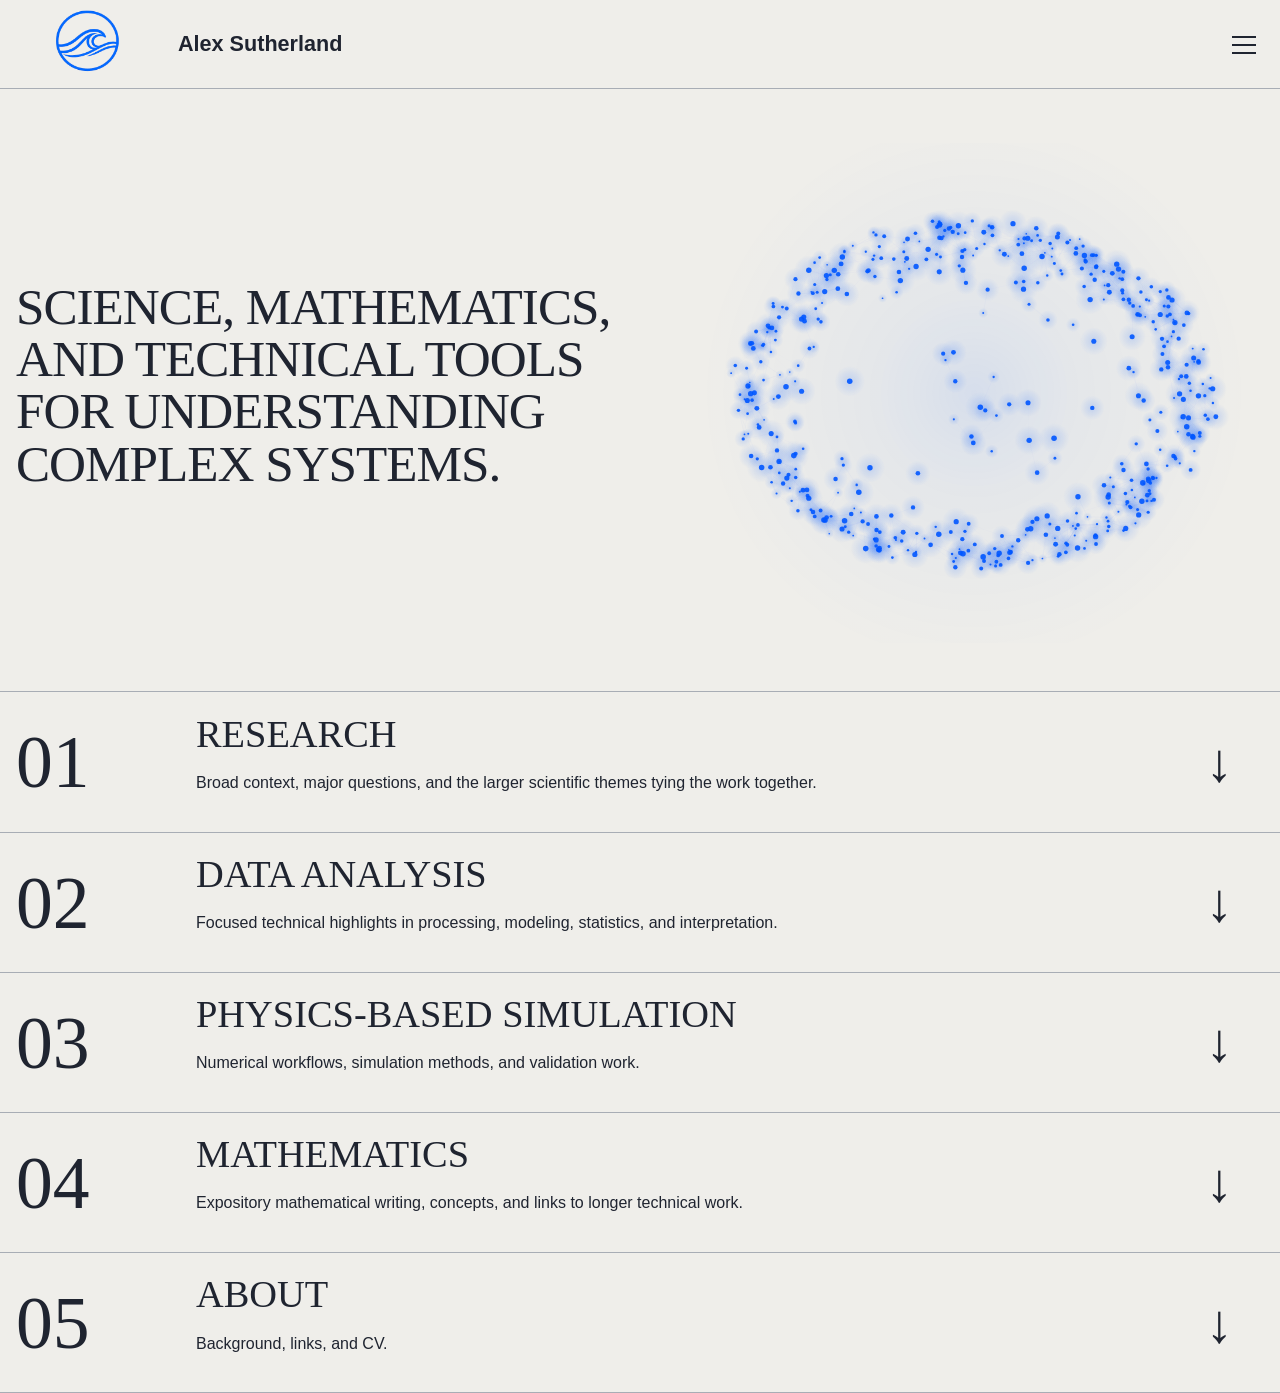
<file: docs/index.html>
<!DOCTYPE html>
<html xmlns="http://www.w3.org/1999/xhtml" lang="en" xml:lang="en"><head>

<meta charset="utf-8">
<meta name="generator" content="quarto-1.9.35">

<meta name="viewport" content="width=device-width, initial-scale=1.0, user-scalable=yes">


<title>Alex Sutherland</title>
<style>
/* Default styles provided by pandoc.
** See https://pandoc.org/MANUAL.html#variables-for-html for config info.
*/
code{white-space: pre-wrap;}
span.smallcaps{font-variant: small-caps;}
div.columns{display: flex; gap: min(4vw, 1.5em);}
div.column{flex: auto; overflow-x: auto;}
div.hanging-indent{margin-left: 1.5em; text-indent: -1.5em;}
ul.task-list{list-style: none;}
ul.task-list li input[type="checkbox"] {
  width: 0.8em;
  margin: 0 0.8em 0.2em -1em; /* quarto-specific, see https://github.com/quarto-dev/quarto-cli/issues/4556 */ 
  vertical-align: middle;
}
</style>


<link href="./assets/icons/siteLogo.png" rel="icon" type="image/png">
<script src="site_libs/clipboard/clipboard.min.js"></script>
<script src="site_libs/quarto-html/tabby.min.js"></script>
<script src="site_libs/quarto-html/popper.min.js"></script>
<script src="site_libs/quarto-html/tippy.umd.min.js"></script>
<script src="site_libs/quarto-html/anchor.min.js"></script>
<link href="site_libs/quarto-html/tippy.css" rel="stylesheet">
<link href="site_libs/quarto-html/light-border.css" rel="stylesheet">
<link href="site_libs/quarto-html/quarto-html-640605f58ae58ee79329c070719e555b.min.css" rel="stylesheet" append-hash="true" data-mode="light">
<link href="site_libs/quarto-html/quarto-syntax-highlighting-46f66b053e56abd73bb6e954d61a315b.css" rel="stylesheet" id="quarto-text-highlighting-styles">
<style>html{ scroll-behavior: smooth; }</style>


<link rel="stylesheet" href="styles.css">
</head>

<body>





<div class="topbar">
<div class="topbar-inner">
<a class="brand" href="index.html" aria-label="Home"> <img class="brand-logo" src="assets/icons/siteLogo.png" alt="Wave logo"> <span class="brand-text">Alex Sutherland</span> </a>
<div class="topbar-right">
<p><a class="menu-button" href="#section-start" aria-label="Jump to sections"> <span></span> <span></span> <span></span> </a></p>
</div>
</div>
</div>
<div class="hero-block">
<div class="hero-inner hero-inner-visual">
<div class="hero-copy hero-copy-wide">
<h1 class="hero-title">
Science, mathematics, and technical tools for understanding complex systems.
</h1>
</div>
<div class="hero-visual" aria-hidden="true">
<canvas id="hero-waves-canvas">
</canvas>
</div>
</div>
</div>
<script src="assets/js/hero-vortex.js"></script>
<div id="section-start" class="section-list">
<a class="section-link" href="research.html">
<div class="section-number">
01
</div>
<div class="section-text">
<div class="section-title">
Research
</div>
<div class="section-description">
<p>Broad context, major questions, and the larger scientific themes tying the work together.</p>
</div>
</div>
<div class="section-arrow">
↓
</div>
</a>
<div class="section-divider">

</div>
<a class="section-link" href="data-analysis.html">
<div class="section-number">
02
</div>
<div class="section-text">
<div class="section-title">
Data Analysis
</div>
<div class="section-description">
<p>Focused technical highlights in processing, modeling, statistics, and interpretation.</p>
</div>
</div>
<div class="section-arrow">
↓
</div>
</a>
<div class="section-divider">

</div>
<a class="section-link" href="physics-based-simulation.html">
<div class="section-number">
03
</div>
<div class="section-text">
<div class="section-title">
Physics-Based Simulation
</div>
<div class="section-description">
<p>Numerical workflows, simulation methods, and validation work.</p>
</div>
</div>
<div class="section-arrow">
↓
</div>
</a>
<div class="section-divider">

</div>
<a class="section-link" href="mathematics.html">
<div class="section-number">
04
</div>
<div class="section-text">
<div class="section-title">
Mathematics
</div>
<div class="section-description">
<p>Expository mathematical writing, concepts, and links to longer technical work.</p>
</div>
</div>
<div class="section-arrow">
↓
</div>
</a>
<div class="section-divider">

</div>
<a class="section-link" href="about.html">
<div class="section-number">
05
</div>
<div class="section-text">
<div class="section-title">
About
</div>
<div class="section-description">
<p>Background, links, and CV.</p>
</div>
</div>
<div class="section-arrow">
↓
</div>
</a>
<div class="section-divider">

</div>
</div>


<script id="quarto-html-after-body" type="application/javascript">
  window.document.addEventListener("DOMContentLoaded", function (event) {
    const tabsets =  window.document.querySelectorAll(".panel-tabset-tabby")
    tabsets.forEach(function(tabset) {
      const tabby = new Tabby('#' + tabset.id);
    });
    const icon = "";
    const anchorJS = new window.AnchorJS();
    anchorJS.options = {
      placement: 'right',
      icon: icon
    };
    anchorJS.add('.anchored');
    const isCodeAnnotation = (el) => {
      for (const clz of el.classList) {
        if (clz.startsWith('code-annotation-')) {                     
          return true;
        }
      }
      return false;
    }
    const onCopySuccess = function(e) {
      // button target
      const button = e.trigger;
      // don't keep focus
      button.blur();
      // flash "checked"
      button.classList.add('code-copy-button-checked');
      var currentTitle = button.getAttribute("title");
      button.setAttribute("title", "Copied!");
      let tooltip;
      if (window.bootstrap) {
        button.setAttribute("data-bs-toggle", "tooltip");
        button.setAttribute("data-bs-placement", "left");
        button.setAttribute("data-bs-title", "Copied!");
        tooltip = new bootstrap.Tooltip(button, 
          { trigger: "manual", 
            customClass: "code-copy-button-tooltip",
            offset: [0, -8]});
        tooltip.show();    
      }
      setTimeout(function() {
        if (tooltip) {
          tooltip.hide();
          button.removeAttribute("data-bs-title");
          button.removeAttribute("data-bs-toggle");
          button.removeAttribute("data-bs-placement");
        }
        button.setAttribute("title", currentTitle);
        button.classList.remove('code-copy-button-checked');
      }, 1000);
      // clear code selection
      e.clearSelection();
    }
    const getTextToCopy = function(trigger) {
      const outerScaffold = trigger.parentElement.cloneNode(true);
      const codeEl = outerScaffold.querySelector('code');
      for (const childEl of codeEl.children) {
        if (isCodeAnnotation(childEl)) {
          childEl.remove();
        }
      }
      return codeEl.innerText;
    }
    const clipboard = new window.ClipboardJS('.code-copy-button:not([data-in-quarto-modal])', {
      text: getTextToCopy
    });
    clipboard.on('success', onCopySuccess);
    if (window.document.getElementById('quarto-embedded-source-code-modal')) {
      const clipboardModal = new window.ClipboardJS('.code-copy-button[data-in-quarto-modal]', {
        text: getTextToCopy,
        container: window.document.getElementById('quarto-embedded-source-code-modal')
      });
      clipboardModal.on('success', onCopySuccess);
    }
      var localhostRegex = new RegExp(/^(?:http|https):\/\/localhost\:?[0-9]*\//);
      var mailtoRegex = new RegExp(/^mailto:/);
        var filterRegex = new RegExp("https:\/\/suthyal\.github\.io\/alex-sutherland-site\/");
      var isInternal = (href) => {
          return filterRegex.test(href) || localhostRegex.test(href) || mailtoRegex.test(href);
      }
      // Inspect non-navigation links and adorn them if external
     var links = window.document.querySelectorAll('a[href]:not(.nav-link):not(.navbar-brand):not(.toc-action):not(.sidebar-link):not(.sidebar-item-toggle):not(.pagination-link):not(.no-external):not([aria-hidden]):not(.dropdown-item):not(.quarto-navigation-tool):not(.about-link)');
      for (var i=0; i<links.length; i++) {
        const link = links[i];
        if (!isInternal(link.href)) {
          // undo the damage that might have been done by quarto-nav.js in the case of
          // links that we want to consider external
          if (link.dataset.originalHref !== undefined) {
            link.href = link.dataset.originalHref;
          }
        }
      }
    function tippyHover(el, contentFn, onTriggerFn, onUntriggerFn) {
      const config = {
        allowHTML: true,
        maxWidth: 500,
        delay: 100,
        arrow: false,
        appendTo: function(el) {
            return el.parentElement;
        },
        interactive: true,
        interactiveBorder: 10,
        theme: 'light-border',
        placement: 'bottom-start',
      };
      if (contentFn) {
        config.content = contentFn;
      }
      if (onTriggerFn) {
        config.onTrigger = onTriggerFn;
      }
      if (onUntriggerFn) {
        config.onUntrigger = onUntriggerFn;
      }
      window.tippy(el, config); 
    }
    const noterefs = window.document.querySelectorAll('a[role="doc-noteref"]');
    for (var i=0; i<noterefs.length; i++) {
      const ref = noterefs[i];
      tippyHover(ref, function() {
        // use id or data attribute instead here
        let href = ref.getAttribute('data-footnote-href') || ref.getAttribute('href');
        try { href = new URL(href).hash; } catch {}
        const id = href.replace(/^#\/?/, "");
        const note = window.document.getElementById(id);
        if (note) {
          return note.innerHTML;
        } else {
          return "";
        }
      });
    }
    const xrefs = window.document.querySelectorAll('a.quarto-xref');
    const processXRef = (id, note) => {
      // Strip column container classes
      const stripColumnClz = (el) => {
        el.classList.remove("page-full", "page-columns");
        if (el.children) {
          for (const child of el.children) {
            stripColumnClz(child);
          }
        }
      }
      stripColumnClz(note)
      if (id === null || id.startsWith('sec-')) {
        // Special case sections, only their first couple elements
        const container = document.createElement("div");
        if (note.children && note.children.length > 2) {
          container.appendChild(note.children[0].cloneNode(true));
          for (let i = 1; i < note.children.length; i++) {
            const child = note.children[i];
            if (child.tagName === "P" && child.innerText === "") {
              continue;
            } else {
              container.appendChild(child.cloneNode(true));
              break;
            }
          }
          if (window.Quarto?.typesetMath) {
            window.Quarto.typesetMath(container);
          }
          return container.innerHTML
        } else {
          if (window.Quarto?.typesetMath) {
            window.Quarto.typesetMath(note);
          }
          return note.innerHTML;
        }
      } else {
        // Remove any anchor links if they are present
        const anchorLink = note.querySelector('a.anchorjs-link');
        if (anchorLink) {
          anchorLink.remove();
        }
        if (window.Quarto?.typesetMath) {
          window.Quarto.typesetMath(note);
        }
        if (note.classList.contains("callout")) {
          return note.outerHTML;
        } else {
          return note.innerHTML;
        }
      }
    }
    for (var i=0; i<xrefs.length; i++) {
      const xref = xrefs[i];
      tippyHover(xref, undefined, function(instance) {
        instance.disable();
        let url = xref.getAttribute('href');
        let hash = undefined; 
        if (url.startsWith('#')) {
          hash = url;
        } else {
          try { hash = new URL(url).hash; } catch {}
        }
        if (hash) {
          const id = hash.replace(/^#\/?/, "");
          const note = window.document.getElementById(id);
          if (note !== null) {
            try {
              const html = processXRef(id, note.cloneNode(true));
              instance.setContent(html);
            } finally {
              instance.enable();
              instance.show();
            }
          } else {
            // See if we can fetch this
            fetch(url.split('#')[0])
            .then(res => res.text())
            .then(html => {
              const parser = new DOMParser();
              const htmlDoc = parser.parseFromString(html, "text/html");
              const note = htmlDoc.getElementById(id);
              if (note !== null) {
                const html = processXRef(id, note);
                instance.setContent(html);
              } 
            }).finally(() => {
              instance.enable();
              instance.show();
            });
          }
        } else {
          // See if we can fetch a full url (with no hash to target)
          // This is a special case and we should probably do some content thinning / targeting
          fetch(url)
          .then(res => res.text())
          .then(html => {
            const parser = new DOMParser();
            const htmlDoc = parser.parseFromString(html, "text/html");
            const note = htmlDoc.querySelector('main.content');
            if (note !== null) {
              // This should only happen for chapter cross references
              // (since there is no id in the URL)
              // remove the first header
              if (note.children.length > 0 && note.children[0].tagName === "HEADER") {
                note.children[0].remove();
              }
              const html = processXRef(null, note);
              instance.setContent(html);
            } 
          }).finally(() => {
            instance.enable();
            instance.show();
          });
        }
      }, function(instance) {
      });
    }
        let selectedAnnoteEl;
        const selectorForAnnotation = ( cell, annotation) => {
          let cellAttr = 'data-code-cell="' + cell + '"';
          let lineAttr = 'data-code-annotation="' +  annotation + '"';
          const selector = 'span[' + cellAttr + '][' + lineAttr + ']';
          return selector;
        }
        const selectCodeLines = (annoteEl) => {
          const doc = window.document;
          const targetCell = annoteEl.getAttribute("data-target-cell");
          const targetAnnotation = annoteEl.getAttribute("data-target-annotation");
          const annoteSpan = window.document.querySelector(selectorForAnnotation(targetCell, targetAnnotation));
          const lines = annoteSpan.getAttribute("data-code-lines").split(",");
          const lineIds = lines.map((line) => {
            return targetCell + "-" + line;
          })
          let top = null;
          let height = null;
          let parent = null;
          if (lineIds.length > 0) {
              //compute the position of the single el (top and bottom and make a div)
              const el = window.document.getElementById(lineIds[0]);
              top = el.offsetTop;
              height = el.offsetHeight;
              parent = el.parentElement.parentElement;
            if (lineIds.length > 1) {
              const lastEl = window.document.getElementById(lineIds[lineIds.length - 1]);
              const bottom = lastEl.offsetTop + lastEl.offsetHeight;
              height = bottom - top;
            }
            if (top !== null && height !== null && parent !== null) {
              // cook up a div (if necessary) and position it 
              let div = window.document.getElementById("code-annotation-line-highlight");
              if (div === null) {
                div = window.document.createElement("div");
                div.setAttribute("id", "code-annotation-line-highlight");
                div.style.position = 'absolute';
                parent.appendChild(div);
              }
              div.style.top = top - 2 + "px";
              div.style.height = height + 4 + "px";
              div.style.left = 0;
              let gutterDiv = window.document.getElementById("code-annotation-line-highlight-gutter");
              if (gutterDiv === null) {
                gutterDiv = window.document.createElement("div");
                gutterDiv.setAttribute("id", "code-annotation-line-highlight-gutter");
                gutterDiv.style.position = 'absolute';
                const codeCell = window.document.getElementById(targetCell);
                const gutter = codeCell.querySelector('.code-annotation-gutter');
                gutter.appendChild(gutterDiv);
              }
              gutterDiv.style.top = top - 2 + "px";
              gutterDiv.style.height = height + 4 + "px";
            }
            selectedAnnoteEl = annoteEl;
          }
        };
        const unselectCodeLines = () => {
          const elementsIds = ["code-annotation-line-highlight", "code-annotation-line-highlight-gutter"];
          elementsIds.forEach((elId) => {
            const div = window.document.getElementById(elId);
            if (div) {
              div.remove();
            }
          });
          selectedAnnoteEl = undefined;
        };
          // Handle positioning of the toggle
      window.addEventListener(
        "resize",
        throttle(() => {
          elRect = undefined;
          if (selectedAnnoteEl) {
            selectCodeLines(selectedAnnoteEl);
          }
        }, 10)
      );
      function throttle(fn, ms) {
      let throttle = false;
      let timer;
        return (...args) => {
          if(!throttle) { // first call gets through
              fn.apply(this, args);
              throttle = true;
          } else { // all the others get throttled
              if(timer) clearTimeout(timer); // cancel #2
              timer = setTimeout(() => {
                fn.apply(this, args);
                timer = throttle = false;
              }, ms);
          }
        };
      }
        // Attach click handler to the DT
        const annoteDls = window.document.querySelectorAll('dt[data-target-cell]');
        for (const annoteDlNode of annoteDls) {
          annoteDlNode.addEventListener('click', (event) => {
            const clickedEl = event.target;
            if (clickedEl !== selectedAnnoteEl) {
              unselectCodeLines();
              const activeEl = window.document.querySelector('dt[data-target-cell].code-annotation-active');
              if (activeEl) {
                activeEl.classList.remove('code-annotation-active');
              }
              selectCodeLines(clickedEl);
              clickedEl.classList.add('code-annotation-active');
            } else {
              // Unselect the line
              unselectCodeLines();
              clickedEl.classList.remove('code-annotation-active');
            }
          });
        }
    const findCites = (el) => {
      const parentEl = el.parentElement;
      if (parentEl) {
        const cites = parentEl.dataset.cites;
        if (cites) {
          return {
            el,
            cites: cites.split(' ')
          };
        } else {
          return findCites(el.parentElement)
        }
      } else {
        return undefined;
      }
    };
    var bibliorefs = window.document.querySelectorAll('a[role="doc-biblioref"]');
    for (var i=0; i<bibliorefs.length; i++) {
      const ref = bibliorefs[i];
      const citeInfo = findCites(ref);
      if (citeInfo) {
        tippyHover(citeInfo.el, function() {
          var popup = window.document.createElement('div');
          citeInfo.cites.forEach(function(cite) {
            var citeDiv = window.document.createElement('div');
            citeDiv.classList.add('hanging-indent');
            citeDiv.classList.add('csl-entry');
            var biblioDiv = window.document.getElementById('ref-' + cite);
            if (biblioDiv) {
              citeDiv.innerHTML = biblioDiv.innerHTML;
            }
            popup.appendChild(citeDiv);
          });
          return popup.innerHTML;
        });
      }
    }
  });
  </script>




<script src="site_libs/quarto-html/zenscroll-min.js"></script>
</body></html>
</file>
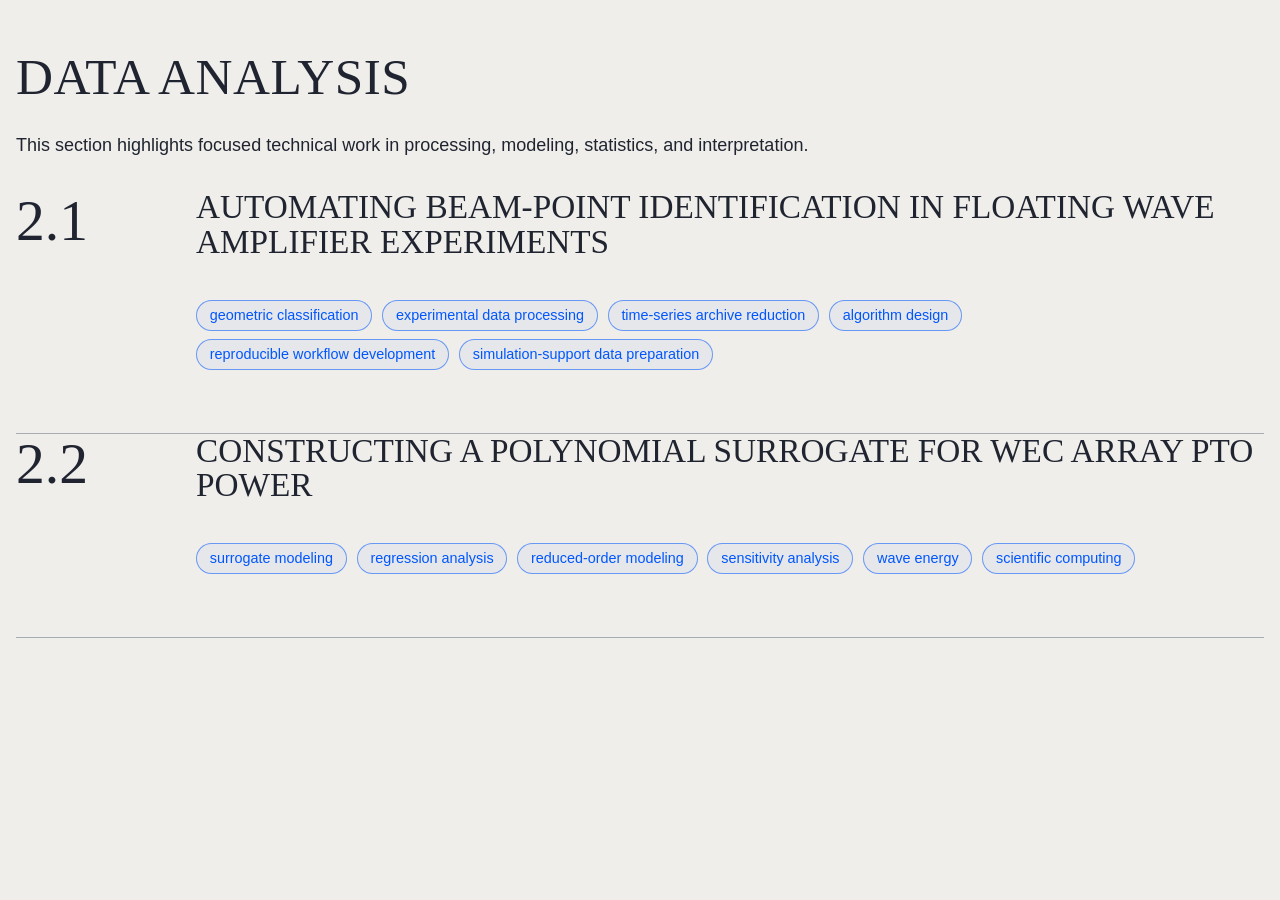
<file: docs/data-analysis.html>
<!DOCTYPE html>
<html xmlns="http://www.w3.org/1999/xhtml" lang="en" xml:lang="en"><head>

<meta charset="utf-8">
<meta name="generator" content="quarto-1.9.35">

<meta name="viewport" content="width=device-width, initial-scale=1.0, user-scalable=yes">


<title>data-analysis – Alex Sutherland</title>
<style>
/* Default styles provided by pandoc.
** See https://pandoc.org/MANUAL.html#variables-for-html for config info.
*/
code{white-space: pre-wrap;}
span.smallcaps{font-variant: small-caps;}
div.columns{display: flex; gap: min(4vw, 1.5em);}
div.column{flex: auto; overflow-x: auto;}
div.hanging-indent{margin-left: 1.5em; text-indent: -1.5em;}
ul.task-list{list-style: none;}
ul.task-list li input[type="checkbox"] {
  width: 0.8em;
  margin: 0 0.8em 0.2em -1em; /* quarto-specific, see https://github.com/quarto-dev/quarto-cli/issues/4556 */ 
  vertical-align: middle;
}
</style>


<link href="./assets/icons/siteLogo.png" rel="icon" type="image/png">
<script src="site_libs/clipboard/clipboard.min.js"></script>
<script src="site_libs/quarto-html/tabby.min.js"></script>
<script src="site_libs/quarto-html/popper.min.js"></script>
<script src="site_libs/quarto-html/tippy.umd.min.js"></script>
<script src="site_libs/quarto-html/anchor.min.js"></script>
<link href="site_libs/quarto-html/tippy.css" rel="stylesheet">
<link href="site_libs/quarto-html/light-border.css" rel="stylesheet">
<link href="site_libs/quarto-html/quarto-html-640605f58ae58ee79329c070719e555b.min.css" rel="stylesheet" append-hash="true" data-mode="light">
<link href="site_libs/quarto-html/quarto-syntax-highlighting-46f66b053e56abd73bb6e954d61a315b.css" rel="stylesheet" id="quarto-text-highlighting-styles">
<style>html{ scroll-behavior: smooth; }</style>


<link rel="stylesheet" href="styles.css">
</head>

<body>





<section id="data-analysis" class="section-page">
<h1>Data Analysis</h1>
<p>This section highlights focused technical work in processing, modeling, statistics, and interpretation.</p>
<div class="project-list">
<div class="project-item">
<a class="project-link" href="./data-analysis/beam-point-identification.html" aria-label="2.1 Automating Beam-Point Identification in Floating Wave Amplifier Experiments">
<div class="project-number">
2.1
</div>
<div class="project-text">
<div class="project-title">
Automating Beam-Point Identification in Floating Wave Amplifier Experiments
</div>
<div class="project-tags">
<p><span class="project-tag">geometric classification</span> <span class="project-tag">experimental data processing</span> <span class="project-tag">time-series archive reduction</span> <span class="project-tag">algorithm design</span> <span class="project-tag">reproducible workflow development</span> <span class="project-tag">simulation-support data preparation</span></p>
</div>
</div>
</a><p><a class="project-link" href="./data-analysis/beam-point-identification.html" aria-label="2.1 Automating Beam-Point Identification in Floating Wave Amplifier Experiments"></a></p>
</div>
<div class="project-divider">

</div>
<div class="project-item">
<a class="project-link" href="./data-analysis/constructing-a-polynomial-surrogate-for-wec-array-power.html">
<div class="project-number">
2.2
</div>
<div class="project-text">
<div class="project-title">
Constructing a Polynomial Surrogate for WEC Array PTO Power
</div>
<div class="project-tags">
<p><span class="project-tag">surrogate modeling</span> <span class="project-tag">regression analysis</span> <span class="project-tag">reduced-order modeling</span> <span class="project-tag">sensitivity analysis</span> <span class="project-tag">wave energy</span> <span class="project-tag">scientific computing</span></p>
</div>
</div>
</a><p><a class="project-link" href="./data-analysis/constructing-a-polynomial-surrogate-for-wec-array-power.html"></a></p>
</div>
<div class="project-divider">

</div>
</div>
</section>


<script id="quarto-html-after-body" type="application/javascript">
  window.document.addEventListener("DOMContentLoaded", function (event) {
    const tabsets =  window.document.querySelectorAll(".panel-tabset-tabby")
    tabsets.forEach(function(tabset) {
      const tabby = new Tabby('#' + tabset.id);
    });
    const icon = "";
    const anchorJS = new window.AnchorJS();
    anchorJS.options = {
      placement: 'right',
      icon: icon
    };
    anchorJS.add('.anchored');
    const isCodeAnnotation = (el) => {
      for (const clz of el.classList) {
        if (clz.startsWith('code-annotation-')) {                     
          return true;
        }
      }
      return false;
    }
    const onCopySuccess = function(e) {
      // button target
      const button = e.trigger;
      // don't keep focus
      button.blur();
      // flash "checked"
      button.classList.add('code-copy-button-checked');
      var currentTitle = button.getAttribute("title");
      button.setAttribute("title", "Copied!");
      let tooltip;
      if (window.bootstrap) {
        button.setAttribute("data-bs-toggle", "tooltip");
        button.setAttribute("data-bs-placement", "left");
        button.setAttribute("data-bs-title", "Copied!");
        tooltip = new bootstrap.Tooltip(button, 
          { trigger: "manual", 
            customClass: "code-copy-button-tooltip",
            offset: [0, -8]});
        tooltip.show();    
      }
      setTimeout(function() {
        if (tooltip) {
          tooltip.hide();
          button.removeAttribute("data-bs-title");
          button.removeAttribute("data-bs-toggle");
          button.removeAttribute("data-bs-placement");
        }
        button.setAttribute("title", currentTitle);
        button.classList.remove('code-copy-button-checked');
      }, 1000);
      // clear code selection
      e.clearSelection();
    }
    const getTextToCopy = function(trigger) {
      const outerScaffold = trigger.parentElement.cloneNode(true);
      const codeEl = outerScaffold.querySelector('code');
      for (const childEl of codeEl.children) {
        if (isCodeAnnotation(childEl)) {
          childEl.remove();
        }
      }
      return codeEl.innerText;
    }
    const clipboard = new window.ClipboardJS('.code-copy-button:not([data-in-quarto-modal])', {
      text: getTextToCopy
    });
    clipboard.on('success', onCopySuccess);
    if (window.document.getElementById('quarto-embedded-source-code-modal')) {
      const clipboardModal = new window.ClipboardJS('.code-copy-button[data-in-quarto-modal]', {
        text: getTextToCopy,
        container: window.document.getElementById('quarto-embedded-source-code-modal')
      });
      clipboardModal.on('success', onCopySuccess);
    }
      var localhostRegex = new RegExp(/^(?:http|https):\/\/localhost\:?[0-9]*\//);
      var mailtoRegex = new RegExp(/^mailto:/);
        var filterRegex = new RegExp("https:\/\/suthyal\.github\.io\/alex-sutherland-site\/");
      var isInternal = (href) => {
          return filterRegex.test(href) || localhostRegex.test(href) || mailtoRegex.test(href);
      }
      // Inspect non-navigation links and adorn them if external
     var links = window.document.querySelectorAll('a[href]:not(.nav-link):not(.navbar-brand):not(.toc-action):not(.sidebar-link):not(.sidebar-item-toggle):not(.pagination-link):not(.no-external):not([aria-hidden]):not(.dropdown-item):not(.quarto-navigation-tool):not(.about-link)');
      for (var i=0; i<links.length; i++) {
        const link = links[i];
        if (!isInternal(link.href)) {
          // undo the damage that might have been done by quarto-nav.js in the case of
          // links that we want to consider external
          if (link.dataset.originalHref !== undefined) {
            link.href = link.dataset.originalHref;
          }
        }
      }
    function tippyHover(el, contentFn, onTriggerFn, onUntriggerFn) {
      const config = {
        allowHTML: true,
        maxWidth: 500,
        delay: 100,
        arrow: false,
        appendTo: function(el) {
            return el.parentElement;
        },
        interactive: true,
        interactiveBorder: 10,
        theme: 'light-border',
        placement: 'bottom-start',
      };
      if (contentFn) {
        config.content = contentFn;
      }
      if (onTriggerFn) {
        config.onTrigger = onTriggerFn;
      }
      if (onUntriggerFn) {
        config.onUntrigger = onUntriggerFn;
      }
      window.tippy(el, config); 
    }
    const noterefs = window.document.querySelectorAll('a[role="doc-noteref"]');
    for (var i=0; i<noterefs.length; i++) {
      const ref = noterefs[i];
      tippyHover(ref, function() {
        // use id or data attribute instead here
        let href = ref.getAttribute('data-footnote-href') || ref.getAttribute('href');
        try { href = new URL(href).hash; } catch {}
        const id = href.replace(/^#\/?/, "");
        const note = window.document.getElementById(id);
        if (note) {
          return note.innerHTML;
        } else {
          return "";
        }
      });
    }
    const xrefs = window.document.querySelectorAll('a.quarto-xref');
    const processXRef = (id, note) => {
      // Strip column container classes
      const stripColumnClz = (el) => {
        el.classList.remove("page-full", "page-columns");
        if (el.children) {
          for (const child of el.children) {
            stripColumnClz(child);
          }
        }
      }
      stripColumnClz(note)
      if (id === null || id.startsWith('sec-')) {
        // Special case sections, only their first couple elements
        const container = document.createElement("div");
        if (note.children && note.children.length > 2) {
          container.appendChild(note.children[0].cloneNode(true));
          for (let i = 1; i < note.children.length; i++) {
            const child = note.children[i];
            if (child.tagName === "P" && child.innerText === "") {
              continue;
            } else {
              container.appendChild(child.cloneNode(true));
              break;
            }
          }
          if (window.Quarto?.typesetMath) {
            window.Quarto.typesetMath(container);
          }
          return container.innerHTML
        } else {
          if (window.Quarto?.typesetMath) {
            window.Quarto.typesetMath(note);
          }
          return note.innerHTML;
        }
      } else {
        // Remove any anchor links if they are present
        const anchorLink = note.querySelector('a.anchorjs-link');
        if (anchorLink) {
          anchorLink.remove();
        }
        if (window.Quarto?.typesetMath) {
          window.Quarto.typesetMath(note);
        }
        if (note.classList.contains("callout")) {
          return note.outerHTML;
        } else {
          return note.innerHTML;
        }
      }
    }
    for (var i=0; i<xrefs.length; i++) {
      const xref = xrefs[i];
      tippyHover(xref, undefined, function(instance) {
        instance.disable();
        let url = xref.getAttribute('href');
        let hash = undefined; 
        if (url.startsWith('#')) {
          hash = url;
        } else {
          try { hash = new URL(url).hash; } catch {}
        }
        if (hash) {
          const id = hash.replace(/^#\/?/, "");
          const note = window.document.getElementById(id);
          if (note !== null) {
            try {
              const html = processXRef(id, note.cloneNode(true));
              instance.setContent(html);
            } finally {
              instance.enable();
              instance.show();
            }
          } else {
            // See if we can fetch this
            fetch(url.split('#')[0])
            .then(res => res.text())
            .then(html => {
              const parser = new DOMParser();
              const htmlDoc = parser.parseFromString(html, "text/html");
              const note = htmlDoc.getElementById(id);
              if (note !== null) {
                const html = processXRef(id, note);
                instance.setContent(html);
              } 
            }).finally(() => {
              instance.enable();
              instance.show();
            });
          }
        } else {
          // See if we can fetch a full url (with no hash to target)
          // This is a special case and we should probably do some content thinning / targeting
          fetch(url)
          .then(res => res.text())
          .then(html => {
            const parser = new DOMParser();
            const htmlDoc = parser.parseFromString(html, "text/html");
            const note = htmlDoc.querySelector('main.content');
            if (note !== null) {
              // This should only happen for chapter cross references
              // (since there is no id in the URL)
              // remove the first header
              if (note.children.length > 0 && note.children[0].tagName === "HEADER") {
                note.children[0].remove();
              }
              const html = processXRef(null, note);
              instance.setContent(html);
            } 
          }).finally(() => {
            instance.enable();
            instance.show();
          });
        }
      }, function(instance) {
      });
    }
        let selectedAnnoteEl;
        const selectorForAnnotation = ( cell, annotation) => {
          let cellAttr = 'data-code-cell="' + cell + '"';
          let lineAttr = 'data-code-annotation="' +  annotation + '"';
          const selector = 'span[' + cellAttr + '][' + lineAttr + ']';
          return selector;
        }
        const selectCodeLines = (annoteEl) => {
          const doc = window.document;
          const targetCell = annoteEl.getAttribute("data-target-cell");
          const targetAnnotation = annoteEl.getAttribute("data-target-annotation");
          const annoteSpan = window.document.querySelector(selectorForAnnotation(targetCell, targetAnnotation));
          const lines = annoteSpan.getAttribute("data-code-lines").split(",");
          const lineIds = lines.map((line) => {
            return targetCell + "-" + line;
          })
          let top = null;
          let height = null;
          let parent = null;
          if (lineIds.length > 0) {
              //compute the position of the single el (top and bottom and make a div)
              const el = window.document.getElementById(lineIds[0]);
              top = el.offsetTop;
              height = el.offsetHeight;
              parent = el.parentElement.parentElement;
            if (lineIds.length > 1) {
              const lastEl = window.document.getElementById(lineIds[lineIds.length - 1]);
              const bottom = lastEl.offsetTop + lastEl.offsetHeight;
              height = bottom - top;
            }
            if (top !== null && height !== null && parent !== null) {
              // cook up a div (if necessary) and position it 
              let div = window.document.getElementById("code-annotation-line-highlight");
              if (div === null) {
                div = window.document.createElement("div");
                div.setAttribute("id", "code-annotation-line-highlight");
                div.style.position = 'absolute';
                parent.appendChild(div);
              }
              div.style.top = top - 2 + "px";
              div.style.height = height + 4 + "px";
              div.style.left = 0;
              let gutterDiv = window.document.getElementById("code-annotation-line-highlight-gutter");
              if (gutterDiv === null) {
                gutterDiv = window.document.createElement("div");
                gutterDiv.setAttribute("id", "code-annotation-line-highlight-gutter");
                gutterDiv.style.position = 'absolute';
                const codeCell = window.document.getElementById(targetCell);
                const gutter = codeCell.querySelector('.code-annotation-gutter');
                gutter.appendChild(gutterDiv);
              }
              gutterDiv.style.top = top - 2 + "px";
              gutterDiv.style.height = height + 4 + "px";
            }
            selectedAnnoteEl = annoteEl;
          }
        };
        const unselectCodeLines = () => {
          const elementsIds = ["code-annotation-line-highlight", "code-annotation-line-highlight-gutter"];
          elementsIds.forEach((elId) => {
            const div = window.document.getElementById(elId);
            if (div) {
              div.remove();
            }
          });
          selectedAnnoteEl = undefined;
        };
          // Handle positioning of the toggle
      window.addEventListener(
        "resize",
        throttle(() => {
          elRect = undefined;
          if (selectedAnnoteEl) {
            selectCodeLines(selectedAnnoteEl);
          }
        }, 10)
      );
      function throttle(fn, ms) {
      let throttle = false;
      let timer;
        return (...args) => {
          if(!throttle) { // first call gets through
              fn.apply(this, args);
              throttle = true;
          } else { // all the others get throttled
              if(timer) clearTimeout(timer); // cancel #2
              timer = setTimeout(() => {
                fn.apply(this, args);
                timer = throttle = false;
              }, ms);
          }
        };
      }
        // Attach click handler to the DT
        const annoteDls = window.document.querySelectorAll('dt[data-target-cell]');
        for (const annoteDlNode of annoteDls) {
          annoteDlNode.addEventListener('click', (event) => {
            const clickedEl = event.target;
            if (clickedEl !== selectedAnnoteEl) {
              unselectCodeLines();
              const activeEl = window.document.querySelector('dt[data-target-cell].code-annotation-active');
              if (activeEl) {
                activeEl.classList.remove('code-annotation-active');
              }
              selectCodeLines(clickedEl);
              clickedEl.classList.add('code-annotation-active');
            } else {
              // Unselect the line
              unselectCodeLines();
              clickedEl.classList.remove('code-annotation-active');
            }
          });
        }
    const findCites = (el) => {
      const parentEl = el.parentElement;
      if (parentEl) {
        const cites = parentEl.dataset.cites;
        if (cites) {
          return {
            el,
            cites: cites.split(' ')
          };
        } else {
          return findCites(el.parentElement)
        }
      } else {
        return undefined;
      }
    };
    var bibliorefs = window.document.querySelectorAll('a[role="doc-biblioref"]');
    for (var i=0; i<bibliorefs.length; i++) {
      const ref = bibliorefs[i];
      const citeInfo = findCites(ref);
      if (citeInfo) {
        tippyHover(citeInfo.el, function() {
          var popup = window.document.createElement('div');
          citeInfo.cites.forEach(function(cite) {
            var citeDiv = window.document.createElement('div');
            citeDiv.classList.add('hanging-indent');
            citeDiv.classList.add('csl-entry');
            var biblioDiv = window.document.getElementById('ref-' + cite);
            if (biblioDiv) {
              citeDiv.innerHTML = biblioDiv.innerHTML;
            }
            popup.appendChild(citeDiv);
          });
          return popup.innerHTML;
        });
      }
    }
  });
  </script>




<script src="site_libs/quarto-html/zenscroll-min.js"></script>
</body></html>
</file>
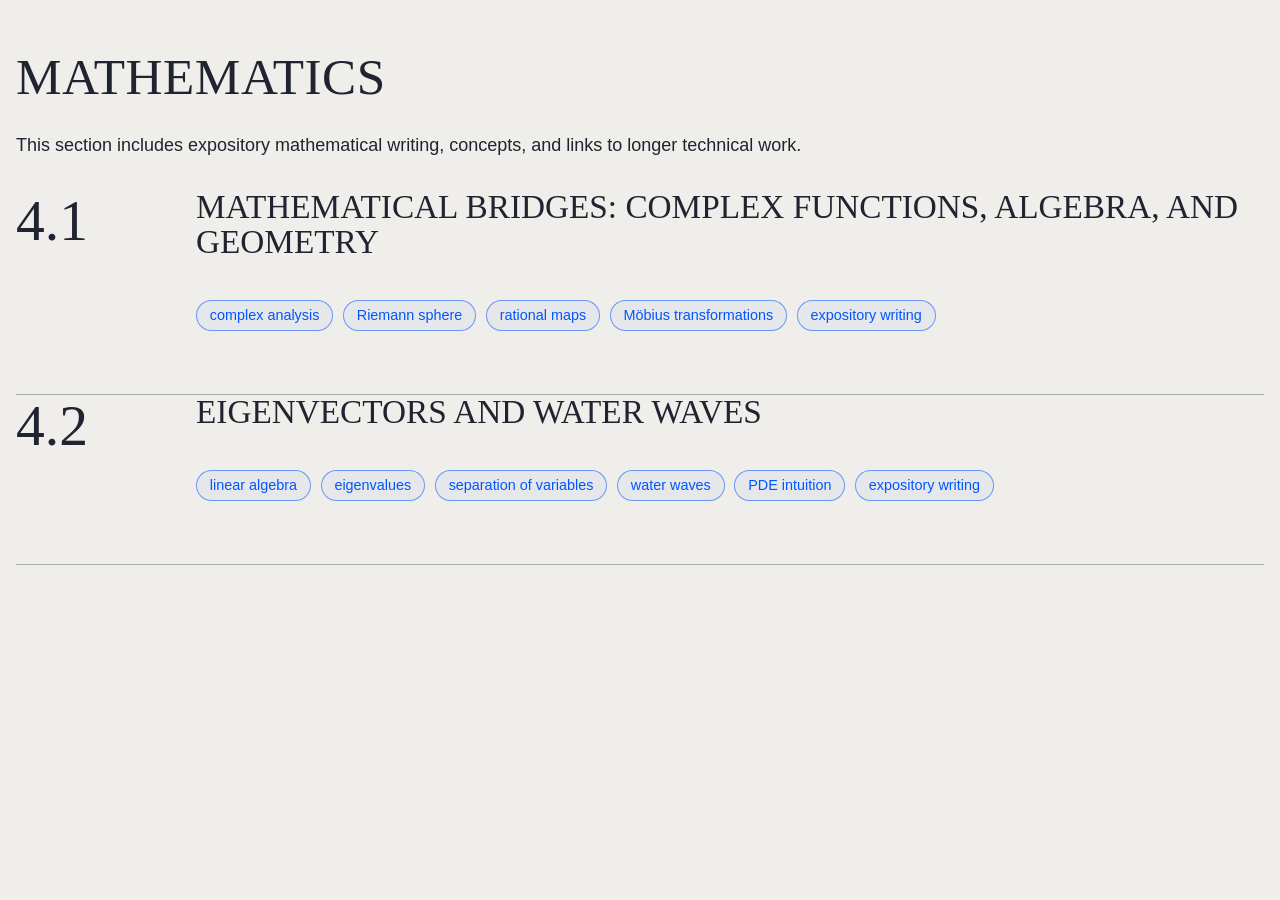
<file: docs/mathematics.html>
<!DOCTYPE html>
<html xmlns="http://www.w3.org/1999/xhtml" lang="en" xml:lang="en"><head>

<meta charset="utf-8">
<meta name="generator" content="quarto-1.9.35">

<meta name="viewport" content="width=device-width, initial-scale=1.0, user-scalable=yes">


<title>mathematics – Alex Sutherland</title>
<style>
/* Default styles provided by pandoc.
** See https://pandoc.org/MANUAL.html#variables-for-html for config info.
*/
code{white-space: pre-wrap;}
span.smallcaps{font-variant: small-caps;}
div.columns{display: flex; gap: min(4vw, 1.5em);}
div.column{flex: auto; overflow-x: auto;}
div.hanging-indent{margin-left: 1.5em; text-indent: -1.5em;}
ul.task-list{list-style: none;}
ul.task-list li input[type="checkbox"] {
  width: 0.8em;
  margin: 0 0.8em 0.2em -1em; /* quarto-specific, see https://github.com/quarto-dev/quarto-cli/issues/4556 */ 
  vertical-align: middle;
}
</style>


<link href="./assets/icons/siteLogo.png" rel="icon" type="image/png">
<script src="site_libs/clipboard/clipboard.min.js"></script>
<script src="site_libs/quarto-html/tabby.min.js"></script>
<script src="site_libs/quarto-html/popper.min.js"></script>
<script src="site_libs/quarto-html/tippy.umd.min.js"></script>
<script src="site_libs/quarto-html/anchor.min.js"></script>
<link href="site_libs/quarto-html/tippy.css" rel="stylesheet">
<link href="site_libs/quarto-html/light-border.css" rel="stylesheet">
<link href="site_libs/quarto-html/quarto-html-640605f58ae58ee79329c070719e555b.min.css" rel="stylesheet" append-hash="true" data-mode="light">
<link href="site_libs/quarto-html/quarto-syntax-highlighting-46f66b053e56abd73bb6e954d61a315b.css" rel="stylesheet" id="quarto-text-highlighting-styles">
<style>html{ scroll-behavior: smooth; }</style>


<link rel="stylesheet" href="styles.css">
</head>

<body>





<section id="mathematics" class="section-page">
<h1>Mathematics</h1>
<p>This section includes expository mathematical writing, concepts, and links to longer technical work.</p>
<div class="project-list">
<div class="project-item">
<a class="project-link" href="./mathematics/mathematical-bridges.html" aria-label="4.1 Mathematical Bridges: Complex Functions, Algebra, and Geometry">
<div class="project-number">
4.1
</div>
<div class="project-text">
<div class="project-title">
Mathematical Bridges: Complex Functions, Algebra, and Geometry
</div>
<div class="project-tags">
<p><span class="project-tag">complex analysis</span> <span class="project-tag">Riemann sphere</span> <span class="project-tag">rational maps</span> <span class="project-tag">Möbius transformations</span> <span class="project-tag">expository writing</span></p>
</div>
</div>
</a><p><a class="project-link" href="./mathematics/mathematical-bridges.html" aria-label="4.1 Mathematical Bridges: Complex Functions, Algebra, and Geometry"></a></p>
</div>
<div class="project-divider">

</div>
<div class="project-item">
<a class="project-link" href="./mathematics/eigenvectors-and-water-waves.html">
<div class="project-number">
4.2
</div>
<div class="project-text">
<div class="project-title">
Eigenvectors and Water Waves
</div>
<div class="project-tags">
<p><span class="project-tag">linear algebra</span> <span class="project-tag">eigenvalues</span> <span class="project-tag">separation of variables</span> <span class="project-tag">water waves</span> <span class="project-tag">PDE intuition</span> <span class="project-tag">expository writing</span></p>
</div>
</div>
</a><p><a class="project-link" href="./mathematics/eigenvectors-and-water-waves.html"></a></p>
</div>
<div class="project-divider">

</div>
</div>
</section>


<script id="quarto-html-after-body" type="application/javascript">
  window.document.addEventListener("DOMContentLoaded", function (event) {
    const tabsets =  window.document.querySelectorAll(".panel-tabset-tabby")
    tabsets.forEach(function(tabset) {
      const tabby = new Tabby('#' + tabset.id);
    });
    const icon = "";
    const anchorJS = new window.AnchorJS();
    anchorJS.options = {
      placement: 'right',
      icon: icon
    };
    anchorJS.add('.anchored');
    const isCodeAnnotation = (el) => {
      for (const clz of el.classList) {
        if (clz.startsWith('code-annotation-')) {                     
          return true;
        }
      }
      return false;
    }
    const onCopySuccess = function(e) {
      // button target
      const button = e.trigger;
      // don't keep focus
      button.blur();
      // flash "checked"
      button.classList.add('code-copy-button-checked');
      var currentTitle = button.getAttribute("title");
      button.setAttribute("title", "Copied!");
      let tooltip;
      if (window.bootstrap) {
        button.setAttribute("data-bs-toggle", "tooltip");
        button.setAttribute("data-bs-placement", "left");
        button.setAttribute("data-bs-title", "Copied!");
        tooltip = new bootstrap.Tooltip(button, 
          { trigger: "manual", 
            customClass: "code-copy-button-tooltip",
            offset: [0, -8]});
        tooltip.show();    
      }
      setTimeout(function() {
        if (tooltip) {
          tooltip.hide();
          button.removeAttribute("data-bs-title");
          button.removeAttribute("data-bs-toggle");
          button.removeAttribute("data-bs-placement");
        }
        button.setAttribute("title", currentTitle);
        button.classList.remove('code-copy-button-checked');
      }, 1000);
      // clear code selection
      e.clearSelection();
    }
    const getTextToCopy = function(trigger) {
      const outerScaffold = trigger.parentElement.cloneNode(true);
      const codeEl = outerScaffold.querySelector('code');
      for (const childEl of codeEl.children) {
        if (isCodeAnnotation(childEl)) {
          childEl.remove();
        }
      }
      return codeEl.innerText;
    }
    const clipboard = new window.ClipboardJS('.code-copy-button:not([data-in-quarto-modal])', {
      text: getTextToCopy
    });
    clipboard.on('success', onCopySuccess);
    if (window.document.getElementById('quarto-embedded-source-code-modal')) {
      const clipboardModal = new window.ClipboardJS('.code-copy-button[data-in-quarto-modal]', {
        text: getTextToCopy,
        container: window.document.getElementById('quarto-embedded-source-code-modal')
      });
      clipboardModal.on('success', onCopySuccess);
    }
      var localhostRegex = new RegExp(/^(?:http|https):\/\/localhost\:?[0-9]*\//);
      var mailtoRegex = new RegExp(/^mailto:/);
        var filterRegex = new RegExp("https:\/\/suthyal\.github\.io\/alex-sutherland-site\/");
      var isInternal = (href) => {
          return filterRegex.test(href) || localhostRegex.test(href) || mailtoRegex.test(href);
      }
      // Inspect non-navigation links and adorn them if external
     var links = window.document.querySelectorAll('a[href]:not(.nav-link):not(.navbar-brand):not(.toc-action):not(.sidebar-link):not(.sidebar-item-toggle):not(.pagination-link):not(.no-external):not([aria-hidden]):not(.dropdown-item):not(.quarto-navigation-tool):not(.about-link)');
      for (var i=0; i<links.length; i++) {
        const link = links[i];
        if (!isInternal(link.href)) {
          // undo the damage that might have been done by quarto-nav.js in the case of
          // links that we want to consider external
          if (link.dataset.originalHref !== undefined) {
            link.href = link.dataset.originalHref;
          }
        }
      }
    function tippyHover(el, contentFn, onTriggerFn, onUntriggerFn) {
      const config = {
        allowHTML: true,
        maxWidth: 500,
        delay: 100,
        arrow: false,
        appendTo: function(el) {
            return el.parentElement;
        },
        interactive: true,
        interactiveBorder: 10,
        theme: 'light-border',
        placement: 'bottom-start',
      };
      if (contentFn) {
        config.content = contentFn;
      }
      if (onTriggerFn) {
        config.onTrigger = onTriggerFn;
      }
      if (onUntriggerFn) {
        config.onUntrigger = onUntriggerFn;
      }
      window.tippy(el, config); 
    }
    const noterefs = window.document.querySelectorAll('a[role="doc-noteref"]');
    for (var i=0; i<noterefs.length; i++) {
      const ref = noterefs[i];
      tippyHover(ref, function() {
        // use id or data attribute instead here
        let href = ref.getAttribute('data-footnote-href') || ref.getAttribute('href');
        try { href = new URL(href).hash; } catch {}
        const id = href.replace(/^#\/?/, "");
        const note = window.document.getElementById(id);
        if (note) {
          return note.innerHTML;
        } else {
          return "";
        }
      });
    }
    const xrefs = window.document.querySelectorAll('a.quarto-xref');
    const processXRef = (id, note) => {
      // Strip column container classes
      const stripColumnClz = (el) => {
        el.classList.remove("page-full", "page-columns");
        if (el.children) {
          for (const child of el.children) {
            stripColumnClz(child);
          }
        }
      }
      stripColumnClz(note)
      if (id === null || id.startsWith('sec-')) {
        // Special case sections, only their first couple elements
        const container = document.createElement("div");
        if (note.children && note.children.length > 2) {
          container.appendChild(note.children[0].cloneNode(true));
          for (let i = 1; i < note.children.length; i++) {
            const child = note.children[i];
            if (child.tagName === "P" && child.innerText === "") {
              continue;
            } else {
              container.appendChild(child.cloneNode(true));
              break;
            }
          }
          if (window.Quarto?.typesetMath) {
            window.Quarto.typesetMath(container);
          }
          return container.innerHTML
        } else {
          if (window.Quarto?.typesetMath) {
            window.Quarto.typesetMath(note);
          }
          return note.innerHTML;
        }
      } else {
        // Remove any anchor links if they are present
        const anchorLink = note.querySelector('a.anchorjs-link');
        if (anchorLink) {
          anchorLink.remove();
        }
        if (window.Quarto?.typesetMath) {
          window.Quarto.typesetMath(note);
        }
        if (note.classList.contains("callout")) {
          return note.outerHTML;
        } else {
          return note.innerHTML;
        }
      }
    }
    for (var i=0; i<xrefs.length; i++) {
      const xref = xrefs[i];
      tippyHover(xref, undefined, function(instance) {
        instance.disable();
        let url = xref.getAttribute('href');
        let hash = undefined; 
        if (url.startsWith('#')) {
          hash = url;
        } else {
          try { hash = new URL(url).hash; } catch {}
        }
        if (hash) {
          const id = hash.replace(/^#\/?/, "");
          const note = window.document.getElementById(id);
          if (note !== null) {
            try {
              const html = processXRef(id, note.cloneNode(true));
              instance.setContent(html);
            } finally {
              instance.enable();
              instance.show();
            }
          } else {
            // See if we can fetch this
            fetch(url.split('#')[0])
            .then(res => res.text())
            .then(html => {
              const parser = new DOMParser();
              const htmlDoc = parser.parseFromString(html, "text/html");
              const note = htmlDoc.getElementById(id);
              if (note !== null) {
                const html = processXRef(id, note);
                instance.setContent(html);
              } 
            }).finally(() => {
              instance.enable();
              instance.show();
            });
          }
        } else {
          // See if we can fetch a full url (with no hash to target)
          // This is a special case and we should probably do some content thinning / targeting
          fetch(url)
          .then(res => res.text())
          .then(html => {
            const parser = new DOMParser();
            const htmlDoc = parser.parseFromString(html, "text/html");
            const note = htmlDoc.querySelector('main.content');
            if (note !== null) {
              // This should only happen for chapter cross references
              // (since there is no id in the URL)
              // remove the first header
              if (note.children.length > 0 && note.children[0].tagName === "HEADER") {
                note.children[0].remove();
              }
              const html = processXRef(null, note);
              instance.setContent(html);
            } 
          }).finally(() => {
            instance.enable();
            instance.show();
          });
        }
      }, function(instance) {
      });
    }
        let selectedAnnoteEl;
        const selectorForAnnotation = ( cell, annotation) => {
          let cellAttr = 'data-code-cell="' + cell + '"';
          let lineAttr = 'data-code-annotation="' +  annotation + '"';
          const selector = 'span[' + cellAttr + '][' + lineAttr + ']';
          return selector;
        }
        const selectCodeLines = (annoteEl) => {
          const doc = window.document;
          const targetCell = annoteEl.getAttribute("data-target-cell");
          const targetAnnotation = annoteEl.getAttribute("data-target-annotation");
          const annoteSpan = window.document.querySelector(selectorForAnnotation(targetCell, targetAnnotation));
          const lines = annoteSpan.getAttribute("data-code-lines").split(",");
          const lineIds = lines.map((line) => {
            return targetCell + "-" + line;
          })
          let top = null;
          let height = null;
          let parent = null;
          if (lineIds.length > 0) {
              //compute the position of the single el (top and bottom and make a div)
              const el = window.document.getElementById(lineIds[0]);
              top = el.offsetTop;
              height = el.offsetHeight;
              parent = el.parentElement.parentElement;
            if (lineIds.length > 1) {
              const lastEl = window.document.getElementById(lineIds[lineIds.length - 1]);
              const bottom = lastEl.offsetTop + lastEl.offsetHeight;
              height = bottom - top;
            }
            if (top !== null && height !== null && parent !== null) {
              // cook up a div (if necessary) and position it 
              let div = window.document.getElementById("code-annotation-line-highlight");
              if (div === null) {
                div = window.document.createElement("div");
                div.setAttribute("id", "code-annotation-line-highlight");
                div.style.position = 'absolute';
                parent.appendChild(div);
              }
              div.style.top = top - 2 + "px";
              div.style.height = height + 4 + "px";
              div.style.left = 0;
              let gutterDiv = window.document.getElementById("code-annotation-line-highlight-gutter");
              if (gutterDiv === null) {
                gutterDiv = window.document.createElement("div");
                gutterDiv.setAttribute("id", "code-annotation-line-highlight-gutter");
                gutterDiv.style.position = 'absolute';
                const codeCell = window.document.getElementById(targetCell);
                const gutter = codeCell.querySelector('.code-annotation-gutter');
                gutter.appendChild(gutterDiv);
              }
              gutterDiv.style.top = top - 2 + "px";
              gutterDiv.style.height = height + 4 + "px";
            }
            selectedAnnoteEl = annoteEl;
          }
        };
        const unselectCodeLines = () => {
          const elementsIds = ["code-annotation-line-highlight", "code-annotation-line-highlight-gutter"];
          elementsIds.forEach((elId) => {
            const div = window.document.getElementById(elId);
            if (div) {
              div.remove();
            }
          });
          selectedAnnoteEl = undefined;
        };
          // Handle positioning of the toggle
      window.addEventListener(
        "resize",
        throttle(() => {
          elRect = undefined;
          if (selectedAnnoteEl) {
            selectCodeLines(selectedAnnoteEl);
          }
        }, 10)
      );
      function throttle(fn, ms) {
      let throttle = false;
      let timer;
        return (...args) => {
          if(!throttle) { // first call gets through
              fn.apply(this, args);
              throttle = true;
          } else { // all the others get throttled
              if(timer) clearTimeout(timer); // cancel #2
              timer = setTimeout(() => {
                fn.apply(this, args);
                timer = throttle = false;
              }, ms);
          }
        };
      }
        // Attach click handler to the DT
        const annoteDls = window.document.querySelectorAll('dt[data-target-cell]');
        for (const annoteDlNode of annoteDls) {
          annoteDlNode.addEventListener('click', (event) => {
            const clickedEl = event.target;
            if (clickedEl !== selectedAnnoteEl) {
              unselectCodeLines();
              const activeEl = window.document.querySelector('dt[data-target-cell].code-annotation-active');
              if (activeEl) {
                activeEl.classList.remove('code-annotation-active');
              }
              selectCodeLines(clickedEl);
              clickedEl.classList.add('code-annotation-active');
            } else {
              // Unselect the line
              unselectCodeLines();
              clickedEl.classList.remove('code-annotation-active');
            }
          });
        }
    const findCites = (el) => {
      const parentEl = el.parentElement;
      if (parentEl) {
        const cites = parentEl.dataset.cites;
        if (cites) {
          return {
            el,
            cites: cites.split(' ')
          };
        } else {
          return findCites(el.parentElement)
        }
      } else {
        return undefined;
      }
    };
    var bibliorefs = window.document.querySelectorAll('a[role="doc-biblioref"]');
    for (var i=0; i<bibliorefs.length; i++) {
      const ref = bibliorefs[i];
      const citeInfo = findCites(ref);
      if (citeInfo) {
        tippyHover(citeInfo.el, function() {
          var popup = window.document.createElement('div');
          citeInfo.cites.forEach(function(cite) {
            var citeDiv = window.document.createElement('div');
            citeDiv.classList.add('hanging-indent');
            citeDiv.classList.add('csl-entry');
            var biblioDiv = window.document.getElementById('ref-' + cite);
            if (biblioDiv) {
              citeDiv.innerHTML = biblioDiv.innerHTML;
            }
            popup.appendChild(citeDiv);
          });
          return popup.innerHTML;
        });
      }
    }
  });
  </script>




<script src="site_libs/quarto-html/zenscroll-min.js"></script>
</body></html>
</file>
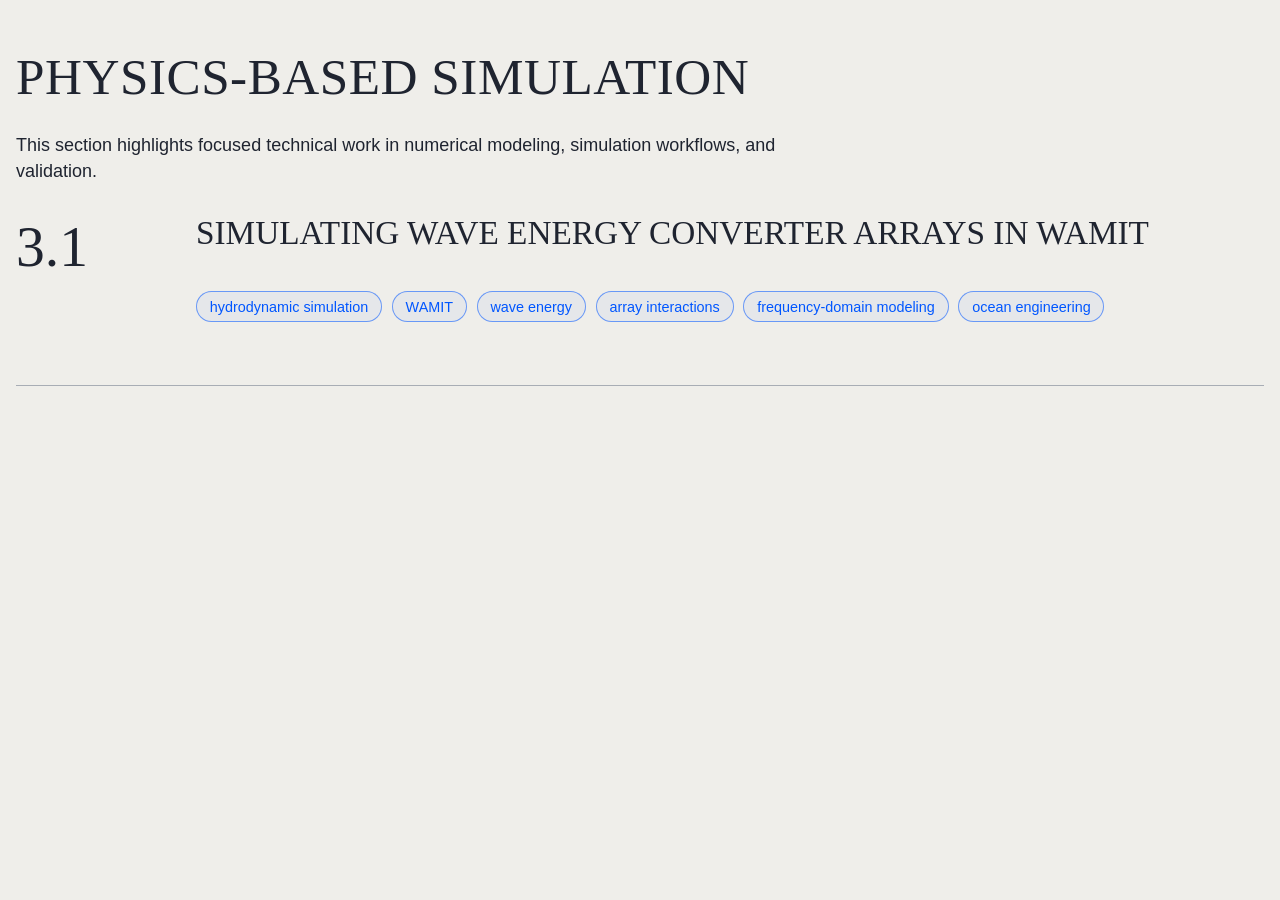
<file: docs/physics-based-simulation.html>
<!DOCTYPE html>
<html xmlns="http://www.w3.org/1999/xhtml" lang="en" xml:lang="en"><head>

<meta charset="utf-8">
<meta name="generator" content="quarto-1.9.35">

<meta name="viewport" content="width=device-width, initial-scale=1.0, user-scalable=yes">


<title>physics-based-simulation – Alex Sutherland</title>
<style>
/* Default styles provided by pandoc.
** See https://pandoc.org/MANUAL.html#variables-for-html for config info.
*/
code{white-space: pre-wrap;}
span.smallcaps{font-variant: small-caps;}
div.columns{display: flex; gap: min(4vw, 1.5em);}
div.column{flex: auto; overflow-x: auto;}
div.hanging-indent{margin-left: 1.5em; text-indent: -1.5em;}
ul.task-list{list-style: none;}
ul.task-list li input[type="checkbox"] {
  width: 0.8em;
  margin: 0 0.8em 0.2em -1em; /* quarto-specific, see https://github.com/quarto-dev/quarto-cli/issues/4556 */ 
  vertical-align: middle;
}
</style>


<link href="./assets/icons/siteLogo.png" rel="icon" type="image/png">
<script src="site_libs/clipboard/clipboard.min.js"></script>
<script src="site_libs/quarto-html/tabby.min.js"></script>
<script src="site_libs/quarto-html/popper.min.js"></script>
<script src="site_libs/quarto-html/tippy.umd.min.js"></script>
<script src="site_libs/quarto-html/anchor.min.js"></script>
<link href="site_libs/quarto-html/tippy.css" rel="stylesheet">
<link href="site_libs/quarto-html/light-border.css" rel="stylesheet">
<link href="site_libs/quarto-html/quarto-html-640605f58ae58ee79329c070719e555b.min.css" rel="stylesheet" append-hash="true" data-mode="light">
<link href="site_libs/quarto-html/quarto-syntax-highlighting-46f66b053e56abd73bb6e954d61a315b.css" rel="stylesheet" id="quarto-text-highlighting-styles">
<style>html{ scroll-behavior: smooth; }</style>


<link rel="stylesheet" href="styles.css">
</head>

<body>





<section id="physics-based-simulation" class="section-page">
<h1>Physics-Based Simulation</h1>
<p>This section highlights focused technical work in numerical modeling, simulation workflows, and validation.</p>
<div class="project-list">
<!-- future 3.1, 3.2, 3.3 rows -->
<div class="project-item">
<a class="project-link" href="./physics-based-simulation/simulating-wec-arrays-in-wamit.html">
<div class="project-number">
3.1
</div>
<div class="project-text">
<div class="project-title">
Simulating Wave Energy Converter Arrays in WAMIT
</div>
<div class="project-tags">
<p><span class="project-tag">hydrodynamic simulation</span> <span class="project-tag">WAMIT</span> <span class="project-tag">wave energy</span> <span class="project-tag">array interactions</span> <span class="project-tag">frequency-domain modeling</span> <span class="project-tag">ocean engineering</span></p>
</div>
</div>
</a><p><a class="project-link" href="./physics-based-simulation/simulating-wec-arrays-in-wamit.html"></a></p>
</div>
<div class="project-divider">

</div>
</div>
</section>


<script id="quarto-html-after-body" type="application/javascript">
  window.document.addEventListener("DOMContentLoaded", function (event) {
    const tabsets =  window.document.querySelectorAll(".panel-tabset-tabby")
    tabsets.forEach(function(tabset) {
      const tabby = new Tabby('#' + tabset.id);
    });
    const icon = "";
    const anchorJS = new window.AnchorJS();
    anchorJS.options = {
      placement: 'right',
      icon: icon
    };
    anchorJS.add('.anchored');
    const isCodeAnnotation = (el) => {
      for (const clz of el.classList) {
        if (clz.startsWith('code-annotation-')) {                     
          return true;
        }
      }
      return false;
    }
    const onCopySuccess = function(e) {
      // button target
      const button = e.trigger;
      // don't keep focus
      button.blur();
      // flash "checked"
      button.classList.add('code-copy-button-checked');
      var currentTitle = button.getAttribute("title");
      button.setAttribute("title", "Copied!");
      let tooltip;
      if (window.bootstrap) {
        button.setAttribute("data-bs-toggle", "tooltip");
        button.setAttribute("data-bs-placement", "left");
        button.setAttribute("data-bs-title", "Copied!");
        tooltip = new bootstrap.Tooltip(button, 
          { trigger: "manual", 
            customClass: "code-copy-button-tooltip",
            offset: [0, -8]});
        tooltip.show();    
      }
      setTimeout(function() {
        if (tooltip) {
          tooltip.hide();
          button.removeAttribute("data-bs-title");
          button.removeAttribute("data-bs-toggle");
          button.removeAttribute("data-bs-placement");
        }
        button.setAttribute("title", currentTitle);
        button.classList.remove('code-copy-button-checked');
      }, 1000);
      // clear code selection
      e.clearSelection();
    }
    const getTextToCopy = function(trigger) {
      const outerScaffold = trigger.parentElement.cloneNode(true);
      const codeEl = outerScaffold.querySelector('code');
      for (const childEl of codeEl.children) {
        if (isCodeAnnotation(childEl)) {
          childEl.remove();
        }
      }
      return codeEl.innerText;
    }
    const clipboard = new window.ClipboardJS('.code-copy-button:not([data-in-quarto-modal])', {
      text: getTextToCopy
    });
    clipboard.on('success', onCopySuccess);
    if (window.document.getElementById('quarto-embedded-source-code-modal')) {
      const clipboardModal = new window.ClipboardJS('.code-copy-button[data-in-quarto-modal]', {
        text: getTextToCopy,
        container: window.document.getElementById('quarto-embedded-source-code-modal')
      });
      clipboardModal.on('success', onCopySuccess);
    }
      var localhostRegex = new RegExp(/^(?:http|https):\/\/localhost\:?[0-9]*\//);
      var mailtoRegex = new RegExp(/^mailto:/);
        var filterRegex = new RegExp("https:\/\/suthyal\.github\.io\/alex-sutherland-site\/");
      var isInternal = (href) => {
          return filterRegex.test(href) || localhostRegex.test(href) || mailtoRegex.test(href);
      }
      // Inspect non-navigation links and adorn them if external
     var links = window.document.querySelectorAll('a[href]:not(.nav-link):not(.navbar-brand):not(.toc-action):not(.sidebar-link):not(.sidebar-item-toggle):not(.pagination-link):not(.no-external):not([aria-hidden]):not(.dropdown-item):not(.quarto-navigation-tool):not(.about-link)');
      for (var i=0; i<links.length; i++) {
        const link = links[i];
        if (!isInternal(link.href)) {
          // undo the damage that might have been done by quarto-nav.js in the case of
          // links that we want to consider external
          if (link.dataset.originalHref !== undefined) {
            link.href = link.dataset.originalHref;
          }
        }
      }
    function tippyHover(el, contentFn, onTriggerFn, onUntriggerFn) {
      const config = {
        allowHTML: true,
        maxWidth: 500,
        delay: 100,
        arrow: false,
        appendTo: function(el) {
            return el.parentElement;
        },
        interactive: true,
        interactiveBorder: 10,
        theme: 'light-border',
        placement: 'bottom-start',
      };
      if (contentFn) {
        config.content = contentFn;
      }
      if (onTriggerFn) {
        config.onTrigger = onTriggerFn;
      }
      if (onUntriggerFn) {
        config.onUntrigger = onUntriggerFn;
      }
      window.tippy(el, config); 
    }
    const noterefs = window.document.querySelectorAll('a[role="doc-noteref"]');
    for (var i=0; i<noterefs.length; i++) {
      const ref = noterefs[i];
      tippyHover(ref, function() {
        // use id or data attribute instead here
        let href = ref.getAttribute('data-footnote-href') || ref.getAttribute('href');
        try { href = new URL(href).hash; } catch {}
        const id = href.replace(/^#\/?/, "");
        const note = window.document.getElementById(id);
        if (note) {
          return note.innerHTML;
        } else {
          return "";
        }
      });
    }
    const xrefs = window.document.querySelectorAll('a.quarto-xref');
    const processXRef = (id, note) => {
      // Strip column container classes
      const stripColumnClz = (el) => {
        el.classList.remove("page-full", "page-columns");
        if (el.children) {
          for (const child of el.children) {
            stripColumnClz(child);
          }
        }
      }
      stripColumnClz(note)
      if (id === null || id.startsWith('sec-')) {
        // Special case sections, only their first couple elements
        const container = document.createElement("div");
        if (note.children && note.children.length > 2) {
          container.appendChild(note.children[0].cloneNode(true));
          for (let i = 1; i < note.children.length; i++) {
            const child = note.children[i];
            if (child.tagName === "P" && child.innerText === "") {
              continue;
            } else {
              container.appendChild(child.cloneNode(true));
              break;
            }
          }
          if (window.Quarto?.typesetMath) {
            window.Quarto.typesetMath(container);
          }
          return container.innerHTML
        } else {
          if (window.Quarto?.typesetMath) {
            window.Quarto.typesetMath(note);
          }
          return note.innerHTML;
        }
      } else {
        // Remove any anchor links if they are present
        const anchorLink = note.querySelector('a.anchorjs-link');
        if (anchorLink) {
          anchorLink.remove();
        }
        if (window.Quarto?.typesetMath) {
          window.Quarto.typesetMath(note);
        }
        if (note.classList.contains("callout")) {
          return note.outerHTML;
        } else {
          return note.innerHTML;
        }
      }
    }
    for (var i=0; i<xrefs.length; i++) {
      const xref = xrefs[i];
      tippyHover(xref, undefined, function(instance) {
        instance.disable();
        let url = xref.getAttribute('href');
        let hash = undefined; 
        if (url.startsWith('#')) {
          hash = url;
        } else {
          try { hash = new URL(url).hash; } catch {}
        }
        if (hash) {
          const id = hash.replace(/^#\/?/, "");
          const note = window.document.getElementById(id);
          if (note !== null) {
            try {
              const html = processXRef(id, note.cloneNode(true));
              instance.setContent(html);
            } finally {
              instance.enable();
              instance.show();
            }
          } else {
            // See if we can fetch this
            fetch(url.split('#')[0])
            .then(res => res.text())
            .then(html => {
              const parser = new DOMParser();
              const htmlDoc = parser.parseFromString(html, "text/html");
              const note = htmlDoc.getElementById(id);
              if (note !== null) {
                const html = processXRef(id, note);
                instance.setContent(html);
              } 
            }).finally(() => {
              instance.enable();
              instance.show();
            });
          }
        } else {
          // See if we can fetch a full url (with no hash to target)
          // This is a special case and we should probably do some content thinning / targeting
          fetch(url)
          .then(res => res.text())
          .then(html => {
            const parser = new DOMParser();
            const htmlDoc = parser.parseFromString(html, "text/html");
            const note = htmlDoc.querySelector('main.content');
            if (note !== null) {
              // This should only happen for chapter cross references
              // (since there is no id in the URL)
              // remove the first header
              if (note.children.length > 0 && note.children[0].tagName === "HEADER") {
                note.children[0].remove();
              }
              const html = processXRef(null, note);
              instance.setContent(html);
            } 
          }).finally(() => {
            instance.enable();
            instance.show();
          });
        }
      }, function(instance) {
      });
    }
        let selectedAnnoteEl;
        const selectorForAnnotation = ( cell, annotation) => {
          let cellAttr = 'data-code-cell="' + cell + '"';
          let lineAttr = 'data-code-annotation="' +  annotation + '"';
          const selector = 'span[' + cellAttr + '][' + lineAttr + ']';
          return selector;
        }
        const selectCodeLines = (annoteEl) => {
          const doc = window.document;
          const targetCell = annoteEl.getAttribute("data-target-cell");
          const targetAnnotation = annoteEl.getAttribute("data-target-annotation");
          const annoteSpan = window.document.querySelector(selectorForAnnotation(targetCell, targetAnnotation));
          const lines = annoteSpan.getAttribute("data-code-lines").split(",");
          const lineIds = lines.map((line) => {
            return targetCell + "-" + line;
          })
          let top = null;
          let height = null;
          let parent = null;
          if (lineIds.length > 0) {
              //compute the position of the single el (top and bottom and make a div)
              const el = window.document.getElementById(lineIds[0]);
              top = el.offsetTop;
              height = el.offsetHeight;
              parent = el.parentElement.parentElement;
            if (lineIds.length > 1) {
              const lastEl = window.document.getElementById(lineIds[lineIds.length - 1]);
              const bottom = lastEl.offsetTop + lastEl.offsetHeight;
              height = bottom - top;
            }
            if (top !== null && height !== null && parent !== null) {
              // cook up a div (if necessary) and position it 
              let div = window.document.getElementById("code-annotation-line-highlight");
              if (div === null) {
                div = window.document.createElement("div");
                div.setAttribute("id", "code-annotation-line-highlight");
                div.style.position = 'absolute';
                parent.appendChild(div);
              }
              div.style.top = top - 2 + "px";
              div.style.height = height + 4 + "px";
              div.style.left = 0;
              let gutterDiv = window.document.getElementById("code-annotation-line-highlight-gutter");
              if (gutterDiv === null) {
                gutterDiv = window.document.createElement("div");
                gutterDiv.setAttribute("id", "code-annotation-line-highlight-gutter");
                gutterDiv.style.position = 'absolute';
                const codeCell = window.document.getElementById(targetCell);
                const gutter = codeCell.querySelector('.code-annotation-gutter');
                gutter.appendChild(gutterDiv);
              }
              gutterDiv.style.top = top - 2 + "px";
              gutterDiv.style.height = height + 4 + "px";
            }
            selectedAnnoteEl = annoteEl;
          }
        };
        const unselectCodeLines = () => {
          const elementsIds = ["code-annotation-line-highlight", "code-annotation-line-highlight-gutter"];
          elementsIds.forEach((elId) => {
            const div = window.document.getElementById(elId);
            if (div) {
              div.remove();
            }
          });
          selectedAnnoteEl = undefined;
        };
          // Handle positioning of the toggle
      window.addEventListener(
        "resize",
        throttle(() => {
          elRect = undefined;
          if (selectedAnnoteEl) {
            selectCodeLines(selectedAnnoteEl);
          }
        }, 10)
      );
      function throttle(fn, ms) {
      let throttle = false;
      let timer;
        return (...args) => {
          if(!throttle) { // first call gets through
              fn.apply(this, args);
              throttle = true;
          } else { // all the others get throttled
              if(timer) clearTimeout(timer); // cancel #2
              timer = setTimeout(() => {
                fn.apply(this, args);
                timer = throttle = false;
              }, ms);
          }
        };
      }
        // Attach click handler to the DT
        const annoteDls = window.document.querySelectorAll('dt[data-target-cell]');
        for (const annoteDlNode of annoteDls) {
          annoteDlNode.addEventListener('click', (event) => {
            const clickedEl = event.target;
            if (clickedEl !== selectedAnnoteEl) {
              unselectCodeLines();
              const activeEl = window.document.querySelector('dt[data-target-cell].code-annotation-active');
              if (activeEl) {
                activeEl.classList.remove('code-annotation-active');
              }
              selectCodeLines(clickedEl);
              clickedEl.classList.add('code-annotation-active');
            } else {
              // Unselect the line
              unselectCodeLines();
              clickedEl.classList.remove('code-annotation-active');
            }
          });
        }
    const findCites = (el) => {
      const parentEl = el.parentElement;
      if (parentEl) {
        const cites = parentEl.dataset.cites;
        if (cites) {
          return {
            el,
            cites: cites.split(' ')
          };
        } else {
          return findCites(el.parentElement)
        }
      } else {
        return undefined;
      }
    };
    var bibliorefs = window.document.querySelectorAll('a[role="doc-biblioref"]');
    for (var i=0; i<bibliorefs.length; i++) {
      const ref = bibliorefs[i];
      const citeInfo = findCites(ref);
      if (citeInfo) {
        tippyHover(citeInfo.el, function() {
          var popup = window.document.createElement('div');
          citeInfo.cites.forEach(function(cite) {
            var citeDiv = window.document.createElement('div');
            citeDiv.classList.add('hanging-indent');
            citeDiv.classList.add('csl-entry');
            var biblioDiv = window.document.getElementById('ref-' + cite);
            if (biblioDiv) {
              citeDiv.innerHTML = biblioDiv.innerHTML;
            }
            popup.appendChild(citeDiv);
          });
          return popup.innerHTML;
        });
      }
    }
  });
  </script>




<script src="site_libs/quarto-html/zenscroll-min.js"></script>
</body></html>
</file>
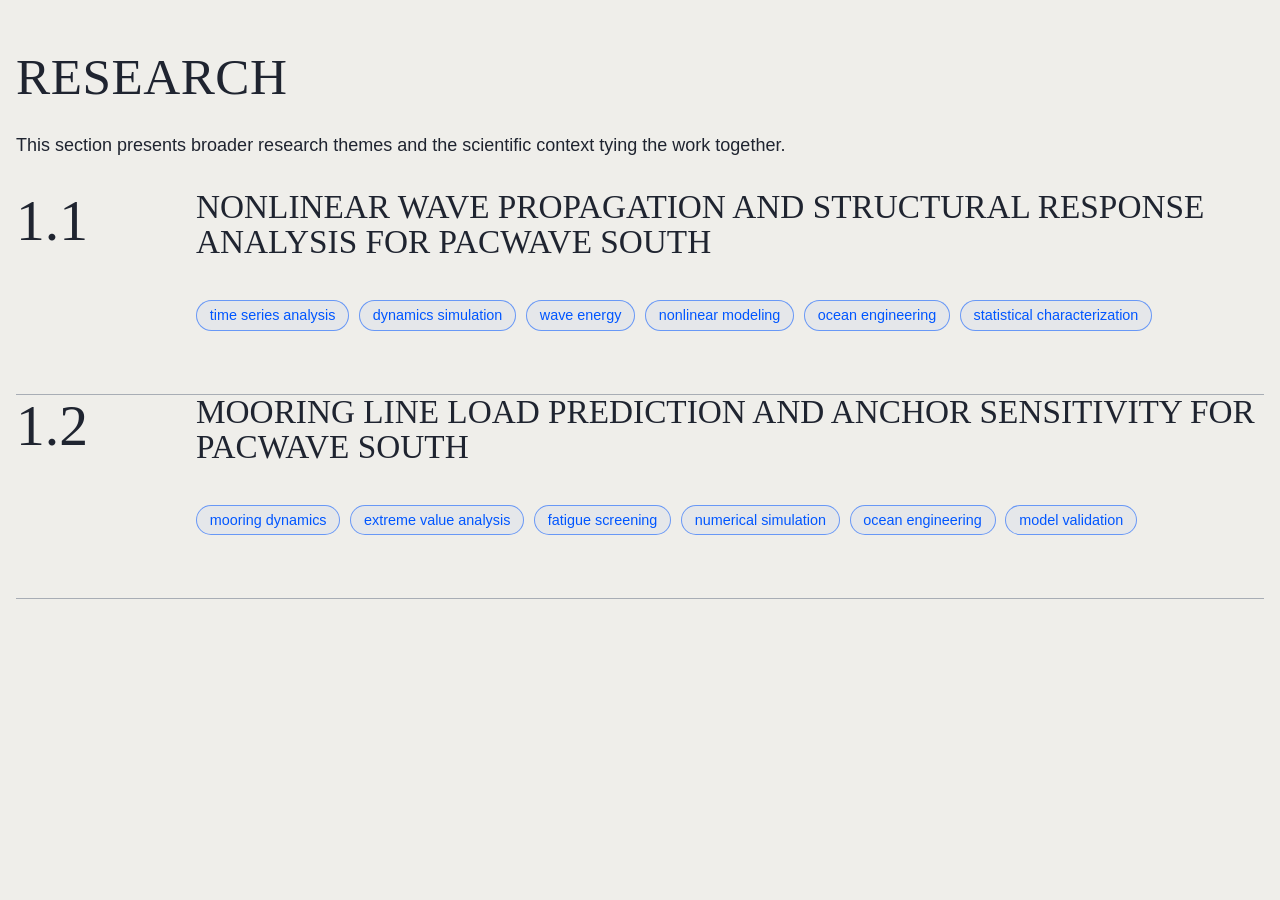
<file: docs/research.html>
<!DOCTYPE html>
<html xmlns="http://www.w3.org/1999/xhtml" lang="en" xml:lang="en"><head>

<meta charset="utf-8">
<meta name="generator" content="quarto-1.9.35">

<meta name="viewport" content="width=device-width, initial-scale=1.0, user-scalable=yes">


<title>research – Alex Sutherland</title>
<style>
/* Default styles provided by pandoc.
** See https://pandoc.org/MANUAL.html#variables-for-html for config info.
*/
code{white-space: pre-wrap;}
span.smallcaps{font-variant: small-caps;}
div.columns{display: flex; gap: min(4vw, 1.5em);}
div.column{flex: auto; overflow-x: auto;}
div.hanging-indent{margin-left: 1.5em; text-indent: -1.5em;}
ul.task-list{list-style: none;}
ul.task-list li input[type="checkbox"] {
  width: 0.8em;
  margin: 0 0.8em 0.2em -1em; /* quarto-specific, see https://github.com/quarto-dev/quarto-cli/issues/4556 */ 
  vertical-align: middle;
}
</style>


<link href="./assets/icons/siteLogo.png" rel="icon" type="image/png">
<script src="site_libs/clipboard/clipboard.min.js"></script>
<script src="site_libs/quarto-html/tabby.min.js"></script>
<script src="site_libs/quarto-html/popper.min.js"></script>
<script src="site_libs/quarto-html/tippy.umd.min.js"></script>
<script src="site_libs/quarto-html/anchor.min.js"></script>
<link href="site_libs/quarto-html/tippy.css" rel="stylesheet">
<link href="site_libs/quarto-html/light-border.css" rel="stylesheet">
<link href="site_libs/quarto-html/quarto-html-640605f58ae58ee79329c070719e555b.min.css" rel="stylesheet" append-hash="true" data-mode="light">
<link href="site_libs/quarto-html/quarto-syntax-highlighting-46f66b053e56abd73bb6e954d61a315b.css" rel="stylesheet" id="quarto-text-highlighting-styles">
<style>html{ scroll-behavior: smooth; }</style>


<link rel="stylesheet" href="styles.css">
</head>

<body>





<section id="research" class="section-page">
<h1>Research</h1>
<p>This section presents broader research themes and the scientific context tying the work together.</p>
<div class="project-list">
<div class="project-item">
<a class="project-link" href="./research/pacwave-nonlinear-wave-propagation.html">
<div class="project-number">
1.1
</div>
<div class="project-text">
<div class="project-title">
Nonlinear Wave Propagation and Structural Response Analysis for PacWave South
</div>
<div class="project-tags">
<p><span class="project-tag">time series analysis</span> <span class="project-tag">dynamics simulation</span> <span class="project-tag">wave energy</span> <span class="project-tag">nonlinear modeling</span> <span class="project-tag">ocean engineering</span> <span class="project-tag">statistical characterization</span></p>
</div>
</div>
</a><p><a class="project-link" href="./research/pacwave-nonlinear-wave-propagation.html"></a></p>
</div>
<div class="project-divider">

</div>
<div class="project-item">
<a class="project-link" href="./research/pacwave-mooring-load-prediction.html">
<div class="project-number">
1.2
</div>
<div class="project-text">
<div class="project-title">
Mooring Line Load Prediction and Anchor Sensitivity for PacWave South
</div>
<div class="project-tags">
<p><span class="project-tag">mooring dynamics</span> <span class="project-tag">extreme value analysis</span> <span class="project-tag">fatigue screening</span> <span class="project-tag">numerical simulation</span> <span class="project-tag">ocean engineering</span> <span class="project-tag">model validation</span></p>
</div>
</div>
</a><p><a class="project-link" href="./research/pacwave-mooring-load-prediction.html"></a></p>
</div>
<div class="project-divider">

</div>
</div>
</section>


<script id="quarto-html-after-body" type="application/javascript">
  window.document.addEventListener("DOMContentLoaded", function (event) {
    const tabsets =  window.document.querySelectorAll(".panel-tabset-tabby")
    tabsets.forEach(function(tabset) {
      const tabby = new Tabby('#' + tabset.id);
    });
    const icon = "";
    const anchorJS = new window.AnchorJS();
    anchorJS.options = {
      placement: 'right',
      icon: icon
    };
    anchorJS.add('.anchored');
    const isCodeAnnotation = (el) => {
      for (const clz of el.classList) {
        if (clz.startsWith('code-annotation-')) {                     
          return true;
        }
      }
      return false;
    }
    const onCopySuccess = function(e) {
      // button target
      const button = e.trigger;
      // don't keep focus
      button.blur();
      // flash "checked"
      button.classList.add('code-copy-button-checked');
      var currentTitle = button.getAttribute("title");
      button.setAttribute("title", "Copied!");
      let tooltip;
      if (window.bootstrap) {
        button.setAttribute("data-bs-toggle", "tooltip");
        button.setAttribute("data-bs-placement", "left");
        button.setAttribute("data-bs-title", "Copied!");
        tooltip = new bootstrap.Tooltip(button, 
          { trigger: "manual", 
            customClass: "code-copy-button-tooltip",
            offset: [0, -8]});
        tooltip.show();    
      }
      setTimeout(function() {
        if (tooltip) {
          tooltip.hide();
          button.removeAttribute("data-bs-title");
          button.removeAttribute("data-bs-toggle");
          button.removeAttribute("data-bs-placement");
        }
        button.setAttribute("title", currentTitle);
        button.classList.remove('code-copy-button-checked');
      }, 1000);
      // clear code selection
      e.clearSelection();
    }
    const getTextToCopy = function(trigger) {
      const outerScaffold = trigger.parentElement.cloneNode(true);
      const codeEl = outerScaffold.querySelector('code');
      for (const childEl of codeEl.children) {
        if (isCodeAnnotation(childEl)) {
          childEl.remove();
        }
      }
      return codeEl.innerText;
    }
    const clipboard = new window.ClipboardJS('.code-copy-button:not([data-in-quarto-modal])', {
      text: getTextToCopy
    });
    clipboard.on('success', onCopySuccess);
    if (window.document.getElementById('quarto-embedded-source-code-modal')) {
      const clipboardModal = new window.ClipboardJS('.code-copy-button[data-in-quarto-modal]', {
        text: getTextToCopy,
        container: window.document.getElementById('quarto-embedded-source-code-modal')
      });
      clipboardModal.on('success', onCopySuccess);
    }
      var localhostRegex = new RegExp(/^(?:http|https):\/\/localhost\:?[0-9]*\//);
      var mailtoRegex = new RegExp(/^mailto:/);
        var filterRegex = new RegExp("https:\/\/suthyal\.github\.io\/alex-sutherland-site\/");
      var isInternal = (href) => {
          return filterRegex.test(href) || localhostRegex.test(href) || mailtoRegex.test(href);
      }
      // Inspect non-navigation links and adorn them if external
     var links = window.document.querySelectorAll('a[href]:not(.nav-link):not(.navbar-brand):not(.toc-action):not(.sidebar-link):not(.sidebar-item-toggle):not(.pagination-link):not(.no-external):not([aria-hidden]):not(.dropdown-item):not(.quarto-navigation-tool):not(.about-link)');
      for (var i=0; i<links.length; i++) {
        const link = links[i];
        if (!isInternal(link.href)) {
          // undo the damage that might have been done by quarto-nav.js in the case of
          // links that we want to consider external
          if (link.dataset.originalHref !== undefined) {
            link.href = link.dataset.originalHref;
          }
        }
      }
    function tippyHover(el, contentFn, onTriggerFn, onUntriggerFn) {
      const config = {
        allowHTML: true,
        maxWidth: 500,
        delay: 100,
        arrow: false,
        appendTo: function(el) {
            return el.parentElement;
        },
        interactive: true,
        interactiveBorder: 10,
        theme: 'light-border',
        placement: 'bottom-start',
      };
      if (contentFn) {
        config.content = contentFn;
      }
      if (onTriggerFn) {
        config.onTrigger = onTriggerFn;
      }
      if (onUntriggerFn) {
        config.onUntrigger = onUntriggerFn;
      }
      window.tippy(el, config); 
    }
    const noterefs = window.document.querySelectorAll('a[role="doc-noteref"]');
    for (var i=0; i<noterefs.length; i++) {
      const ref = noterefs[i];
      tippyHover(ref, function() {
        // use id or data attribute instead here
        let href = ref.getAttribute('data-footnote-href') || ref.getAttribute('href');
        try { href = new URL(href).hash; } catch {}
        const id = href.replace(/^#\/?/, "");
        const note = window.document.getElementById(id);
        if (note) {
          return note.innerHTML;
        } else {
          return "";
        }
      });
    }
    const xrefs = window.document.querySelectorAll('a.quarto-xref');
    const processXRef = (id, note) => {
      // Strip column container classes
      const stripColumnClz = (el) => {
        el.classList.remove("page-full", "page-columns");
        if (el.children) {
          for (const child of el.children) {
            stripColumnClz(child);
          }
        }
      }
      stripColumnClz(note)
      if (id === null || id.startsWith('sec-')) {
        // Special case sections, only their first couple elements
        const container = document.createElement("div");
        if (note.children && note.children.length > 2) {
          container.appendChild(note.children[0].cloneNode(true));
          for (let i = 1; i < note.children.length; i++) {
            const child = note.children[i];
            if (child.tagName === "P" && child.innerText === "") {
              continue;
            } else {
              container.appendChild(child.cloneNode(true));
              break;
            }
          }
          if (window.Quarto?.typesetMath) {
            window.Quarto.typesetMath(container);
          }
          return container.innerHTML
        } else {
          if (window.Quarto?.typesetMath) {
            window.Quarto.typesetMath(note);
          }
          return note.innerHTML;
        }
      } else {
        // Remove any anchor links if they are present
        const anchorLink = note.querySelector('a.anchorjs-link');
        if (anchorLink) {
          anchorLink.remove();
        }
        if (window.Quarto?.typesetMath) {
          window.Quarto.typesetMath(note);
        }
        if (note.classList.contains("callout")) {
          return note.outerHTML;
        } else {
          return note.innerHTML;
        }
      }
    }
    for (var i=0; i<xrefs.length; i++) {
      const xref = xrefs[i];
      tippyHover(xref, undefined, function(instance) {
        instance.disable();
        let url = xref.getAttribute('href');
        let hash = undefined; 
        if (url.startsWith('#')) {
          hash = url;
        } else {
          try { hash = new URL(url).hash; } catch {}
        }
        if (hash) {
          const id = hash.replace(/^#\/?/, "");
          const note = window.document.getElementById(id);
          if (note !== null) {
            try {
              const html = processXRef(id, note.cloneNode(true));
              instance.setContent(html);
            } finally {
              instance.enable();
              instance.show();
            }
          } else {
            // See if we can fetch this
            fetch(url.split('#')[0])
            .then(res => res.text())
            .then(html => {
              const parser = new DOMParser();
              const htmlDoc = parser.parseFromString(html, "text/html");
              const note = htmlDoc.getElementById(id);
              if (note !== null) {
                const html = processXRef(id, note);
                instance.setContent(html);
              } 
            }).finally(() => {
              instance.enable();
              instance.show();
            });
          }
        } else {
          // See if we can fetch a full url (with no hash to target)
          // This is a special case and we should probably do some content thinning / targeting
          fetch(url)
          .then(res => res.text())
          .then(html => {
            const parser = new DOMParser();
            const htmlDoc = parser.parseFromString(html, "text/html");
            const note = htmlDoc.querySelector('main.content');
            if (note !== null) {
              // This should only happen for chapter cross references
              // (since there is no id in the URL)
              // remove the first header
              if (note.children.length > 0 && note.children[0].tagName === "HEADER") {
                note.children[0].remove();
              }
              const html = processXRef(null, note);
              instance.setContent(html);
            } 
          }).finally(() => {
            instance.enable();
            instance.show();
          });
        }
      }, function(instance) {
      });
    }
        let selectedAnnoteEl;
        const selectorForAnnotation = ( cell, annotation) => {
          let cellAttr = 'data-code-cell="' + cell + '"';
          let lineAttr = 'data-code-annotation="' +  annotation + '"';
          const selector = 'span[' + cellAttr + '][' + lineAttr + ']';
          return selector;
        }
        const selectCodeLines = (annoteEl) => {
          const doc = window.document;
          const targetCell = annoteEl.getAttribute("data-target-cell");
          const targetAnnotation = annoteEl.getAttribute("data-target-annotation");
          const annoteSpan = window.document.querySelector(selectorForAnnotation(targetCell, targetAnnotation));
          const lines = annoteSpan.getAttribute("data-code-lines").split(",");
          const lineIds = lines.map((line) => {
            return targetCell + "-" + line;
          })
          let top = null;
          let height = null;
          let parent = null;
          if (lineIds.length > 0) {
              //compute the position of the single el (top and bottom and make a div)
              const el = window.document.getElementById(lineIds[0]);
              top = el.offsetTop;
              height = el.offsetHeight;
              parent = el.parentElement.parentElement;
            if (lineIds.length > 1) {
              const lastEl = window.document.getElementById(lineIds[lineIds.length - 1]);
              const bottom = lastEl.offsetTop + lastEl.offsetHeight;
              height = bottom - top;
            }
            if (top !== null && height !== null && parent !== null) {
              // cook up a div (if necessary) and position it 
              let div = window.document.getElementById("code-annotation-line-highlight");
              if (div === null) {
                div = window.document.createElement("div");
                div.setAttribute("id", "code-annotation-line-highlight");
                div.style.position = 'absolute';
                parent.appendChild(div);
              }
              div.style.top = top - 2 + "px";
              div.style.height = height + 4 + "px";
              div.style.left = 0;
              let gutterDiv = window.document.getElementById("code-annotation-line-highlight-gutter");
              if (gutterDiv === null) {
                gutterDiv = window.document.createElement("div");
                gutterDiv.setAttribute("id", "code-annotation-line-highlight-gutter");
                gutterDiv.style.position = 'absolute';
                const codeCell = window.document.getElementById(targetCell);
                const gutter = codeCell.querySelector('.code-annotation-gutter');
                gutter.appendChild(gutterDiv);
              }
              gutterDiv.style.top = top - 2 + "px";
              gutterDiv.style.height = height + 4 + "px";
            }
            selectedAnnoteEl = annoteEl;
          }
        };
        const unselectCodeLines = () => {
          const elementsIds = ["code-annotation-line-highlight", "code-annotation-line-highlight-gutter"];
          elementsIds.forEach((elId) => {
            const div = window.document.getElementById(elId);
            if (div) {
              div.remove();
            }
          });
          selectedAnnoteEl = undefined;
        };
          // Handle positioning of the toggle
      window.addEventListener(
        "resize",
        throttle(() => {
          elRect = undefined;
          if (selectedAnnoteEl) {
            selectCodeLines(selectedAnnoteEl);
          }
        }, 10)
      );
      function throttle(fn, ms) {
      let throttle = false;
      let timer;
        return (...args) => {
          if(!throttle) { // first call gets through
              fn.apply(this, args);
              throttle = true;
          } else { // all the others get throttled
              if(timer) clearTimeout(timer); // cancel #2
              timer = setTimeout(() => {
                fn.apply(this, args);
                timer = throttle = false;
              }, ms);
          }
        };
      }
        // Attach click handler to the DT
        const annoteDls = window.document.querySelectorAll('dt[data-target-cell]');
        for (const annoteDlNode of annoteDls) {
          annoteDlNode.addEventListener('click', (event) => {
            const clickedEl = event.target;
            if (clickedEl !== selectedAnnoteEl) {
              unselectCodeLines();
              const activeEl = window.document.querySelector('dt[data-target-cell].code-annotation-active');
              if (activeEl) {
                activeEl.classList.remove('code-annotation-active');
              }
              selectCodeLines(clickedEl);
              clickedEl.classList.add('code-annotation-active');
            } else {
              // Unselect the line
              unselectCodeLines();
              clickedEl.classList.remove('code-annotation-active');
            }
          });
        }
    const findCites = (el) => {
      const parentEl = el.parentElement;
      if (parentEl) {
        const cites = parentEl.dataset.cites;
        if (cites) {
          return {
            el,
            cites: cites.split(' ')
          };
        } else {
          return findCites(el.parentElement)
        }
      } else {
        return undefined;
      }
    };
    var bibliorefs = window.document.querySelectorAll('a[role="doc-biblioref"]');
    for (var i=0; i<bibliorefs.length; i++) {
      const ref = bibliorefs[i];
      const citeInfo = findCites(ref);
      if (citeInfo) {
        tippyHover(citeInfo.el, function() {
          var popup = window.document.createElement('div');
          citeInfo.cites.forEach(function(cite) {
            var citeDiv = window.document.createElement('div');
            citeDiv.classList.add('hanging-indent');
            citeDiv.classList.add('csl-entry');
            var biblioDiv = window.document.getElementById('ref-' + cite);
            if (biblioDiv) {
              citeDiv.innerHTML = biblioDiv.innerHTML;
            }
            popup.appendChild(citeDiv);
          });
          return popup.innerHTML;
        });
      }
    }
  });
  </script>




<script src="site_libs/quarto-html/zenscroll-min.js"></script>
</body></html>
</file>
<file: docs/site_libs/quarto-html/tippy.css>
.tippy-box[data-animation=fade][data-state=hidden]{opacity:0}[data-tippy-root]{max-width:calc(100vw - 10px)}.tippy-box{position:relative;background-color:#333;color:#fff;border-radius:4px;font-size:14px;line-height:1.4;white-space:normal;outline:0;transition-property:transform,visibility,opacity}.tippy-box[data-placement^=top]>.tippy-arrow{bottom:0}.tippy-box[data-placement^=top]>.tippy-arrow:before{bottom:-7px;left:0;border-width:8px 8px 0;border-top-color:initial;transform-origin:center top}.tippy-box[data-placement^=bottom]>.tippy-arrow{top:0}.tippy-box[data-placement^=bottom]>.tippy-arrow:before{top:-7px;left:0;border-width:0 8px 8px;border-bottom-color:initial;transform-origin:center bottom}.tippy-box[data-placement^=left]>.tippy-arrow{right:0}.tippy-box[data-placement^=left]>.tippy-arrow:before{border-width:8px 0 8px 8px;border-left-color:initial;right:-7px;transform-origin:center left}.tippy-box[data-placement^=right]>.tippy-arrow{left:0}.tippy-box[data-placement^=right]>.tippy-arrow:before{left:-7px;border-width:8px 8px 8px 0;border-right-color:initial;transform-origin:center right}.tippy-box[data-inertia][data-state=visible]{transition-timing-function:cubic-bezier(.54,1.5,.38,1.11)}.tippy-arrow{width:16px;height:16px;color:#333}.tippy-arrow:before{content:"";position:absolute;border-color:transparent;border-style:solid}.tippy-content{position:relative;padding:5px 9px;z-index:1}
</file>
<file: docs/site_libs/quarto-html/light-border.css>
.tippy-box[data-theme~=light-border]{background-color:#fff;background-clip:padding-box;border:1px solid rgba(0,8,16,.15);color:#333;box-shadow:0 4px 14px -2px rgba(0,8,16,.08)}.tippy-box[data-theme~=light-border]>.tippy-backdrop{background-color:#fff}.tippy-box[data-theme~=light-border]>.tippy-arrow:after,.tippy-box[data-theme~=light-border]>.tippy-svg-arrow:after{content:"";position:absolute;z-index:-1}.tippy-box[data-theme~=light-border]>.tippy-arrow:after{border-color:transparent;border-style:solid}.tippy-box[data-theme~=light-border][data-placement^=top]>.tippy-arrow:before{border-top-color:#fff}.tippy-box[data-theme~=light-border][data-placement^=top]>.tippy-arrow:after{border-top-color:rgba(0,8,16,.2);border-width:7px 7px 0;top:17px;left:1px}.tippy-box[data-theme~=light-border][data-placement^=top]>.tippy-svg-arrow>svg{top:16px}.tippy-box[data-theme~=light-border][data-placement^=top]>.tippy-svg-arrow:after{top:17px}.tippy-box[data-theme~=light-border][data-placement^=bottom]>.tippy-arrow:before{border-bottom-color:#fff;bottom:16px}.tippy-box[data-theme~=light-border][data-placement^=bottom]>.tippy-arrow:after{border-bottom-color:rgba(0,8,16,.2);border-width:0 7px 7px;bottom:17px;left:1px}.tippy-box[data-theme~=light-border][data-placement^=bottom]>.tippy-svg-arrow>svg{bottom:16px}.tippy-box[data-theme~=light-border][data-placement^=bottom]>.tippy-svg-arrow:after{bottom:17px}.tippy-box[data-theme~=light-border][data-placement^=left]>.tippy-arrow:before{border-left-color:#fff}.tippy-box[data-theme~=light-border][data-placement^=left]>.tippy-arrow:after{border-left-color:rgba(0,8,16,.2);border-width:7px 0 7px 7px;left:17px;top:1px}.tippy-box[data-theme~=light-border][data-placement^=left]>.tippy-svg-arrow>svg{left:11px}.tippy-box[data-theme~=light-border][data-placement^=left]>.tippy-svg-arrow:after{left:12px}.tippy-box[data-theme~=light-border][data-placement^=right]>.tippy-arrow:before{border-right-color:#fff;right:16px}.tippy-box[data-theme~=light-border][data-placement^=right]>.tippy-arrow:after{border-width:7px 7px 7px 0;right:17px;top:1px;border-right-color:rgba(0,8,16,.2)}.tippy-box[data-theme~=light-border][data-placement^=right]>.tippy-svg-arrow>svg{right:11px}.tippy-box[data-theme~=light-border][data-placement^=right]>.tippy-svg-arrow:after{right:12px}.tippy-box[data-theme~=light-border]>.tippy-svg-arrow{fill:#fff}.tippy-box[data-theme~=light-border]>.tippy-svg-arrow:after{background-image:url([data-uri]);background-size:16px 6px;width:16px;height:6px}
</file>
<file: docs/site_libs/quarto-html/quarto-syntax-highlighting-46f66b053e56abd73bb6e954d61a315b.css>
/* quarto syntax highlight colors */
:root {
  --quarto-hl-ot-color: #003B4F;
  --quarto-hl-at-color: #657422;
  --quarto-hl-ss-color: #20794D;
  --quarto-hl-an-color: #5E5E5E;
  --quarto-hl-fu-color: #4758AB;
  --quarto-hl-st-color: #20794D;
  --quarto-hl-cf-color: #003B4F;
  --quarto-hl-op-color: #5E5E5E;
  --quarto-hl-er-color: #AD0000;
  --quarto-hl-bn-color: #AD0000;
  --quarto-hl-al-color: #AD0000;
  --quarto-hl-va-color: #111111;
  --quarto-hl-bu-color: inherit;
  --quarto-hl-ex-color: inherit;
  --quarto-hl-pp-color: #AD0000;
  --quarto-hl-in-color: #5E5E5E;
  --quarto-hl-vs-color: #20794D;
  --quarto-hl-wa-color: #5E5E5E;
  --quarto-hl-do-color: #5E5E5E;
  --quarto-hl-im-color: #00769E;
  --quarto-hl-ch-color: #20794D;
  --quarto-hl-dt-color: #AD0000;
  --quarto-hl-fl-color: #AD0000;
  --quarto-hl-co-color: #5E5E5E;
  --quarto-hl-cv-color: #5E5E5E;
  --quarto-hl-cn-color: #8f5902;
  --quarto-hl-sc-color: #5E5E5E;
  --quarto-hl-dv-color: #AD0000;
  --quarto-hl-kw-color: #003B4F;
}

/* other quarto variables */
:root {
  --quarto-font-monospace: SFMono-Regular, Menlo, Monaco, Consolas, "Liberation Mono", "Courier New", monospace;
}

/* syntax highlight based on Pandoc's rules */
pre > code.sourceCode > span {
  color: #003B4F;
}

code.sourceCode > span {
  color: #003B4F;
}

div.sourceCode,
div.sourceCode pre.sourceCode {
  color: #003B4F;
}

/* Normal */
code span {
  color: #003B4F;
}

/* Alert */
code span.al {
  color: #AD0000;
  font-style: inherit;
}

/* Annotation */
code span.an {
  color: #5E5E5E;
  font-style: inherit;
}

/* Attribute */
code span.at {
  color: #657422;
  font-style: inherit;
}

/* BaseN */
code span.bn {
  color: #AD0000;
  font-style: inherit;
}

/* BuiltIn */
code span.bu {
  font-style: inherit;
}

/* ControlFlow */
code span.cf {
  color: #003B4F;
  font-weight: bold;
  font-style: inherit;
}

/* Char */
code span.ch {
  color: #20794D;
  font-style: inherit;
}

/* Constant */
code span.cn {
  color: #8f5902;
  font-style: inherit;
}

/* Comment */
code span.co {
  color: #5E5E5E;
  font-style: inherit;
}

/* CommentVar */
code span.cv {
  color: #5E5E5E;
  font-style: italic;
}

/* Documentation */
code span.do {
  color: #5E5E5E;
  font-style: italic;
}

/* DataType */
code span.dt {
  color: #AD0000;
  font-style: inherit;
}

/* DecVal */
code span.dv {
  color: #AD0000;
  font-style: inherit;
}

/* Error */
code span.er {
  color: #AD0000;
  font-style: inherit;
}

/* Extension */
code span.ex {
  font-style: inherit;
}

/* Float */
code span.fl {
  color: #AD0000;
  font-style: inherit;
}

/* Function */
code span.fu {
  color: #4758AB;
  font-style: inherit;
}

/* Import */
code span.im {
  color: #00769E;
  font-style: inherit;
}

/* Information */
code span.in {
  color: #5E5E5E;
  font-style: inherit;
}

/* Keyword */
code span.kw {
  color: #003B4F;
  font-weight: bold;
  font-style: inherit;
}

/* Operator */
code span.op {
  color: #5E5E5E;
  font-style: inherit;
}

/* Other */
code span.ot {
  color: #003B4F;
  font-style: inherit;
}

/* Preprocessor */
code span.pp {
  color: #AD0000;
  font-style: inherit;
}

/* SpecialChar */
code span.sc {
  color: #5E5E5E;
  font-style: inherit;
}

/* SpecialString */
code span.ss {
  color: #20794D;
  font-style: inherit;
}

/* String */
code span.st {
  color: #20794D;
  font-style: inherit;
}

/* Variable */
code span.va {
  color: #111111;
  font-style: inherit;
}

/* VerbatimString */
code span.vs {
  color: #20794D;
  font-style: inherit;
}

/* Warning */
code span.wa {
  color: #5E5E5E;
  font-style: italic;
}

.prevent-inlining {
  content: "</";
}

/*# sourceMappingURL=5022ed312398f59a55adce476d7327af.css.map */
</file>
<file: docs/styles.css>
:root {
  --bg: #efeeea;
  --text: #1f2430;
  --muted: #5e6673;
  --line: #a8adb5;
  --accent: #0056FF;
  --accent-dark: #003DB8;
  --maxw: 1280px;
}

html, body {
  background: var(--bg);
  color: var(--text);
  margin: 0;
  padding: 0;
  scroll-behavior: smooth;
}

body {
  font-family: Georgia, "Times New Roman", Times, serif;
  line-height: 1.45;
  font-size: 18px;
}

#quarto-content,
.page-columns,
.content,
main.content {
  max-width: none;
  margin: 0;
  padding: 0;
}

.navbar {
  display: none !important;
}

.topbar {
  border-bottom: 1px solid var(--line);
  background: var(--bg);
  position: relative;
  z-index: 10;
}

.topbar-inner {
  max-width: 1440px;
  margin: 0 auto;
  padding: 0 0.75rem;
  height: 88px;
  display: flex;
  align-items: center;
  justify-content: space-between;
  gap: 1rem;
  overflow: visible;
}

.brand {
  display: inline-flex;
  align-items: center;
  gap: 1rem;
  text-decoration: none;
  color: var(--text);
  overflow: visible;
}

.brand-logo {
  width: 150px;
  height: 150px;
  flex: 0 0 auto;
  display: block;
  object-fit: contain;
  position: relative;
  top: 0px;
}

.brand-text {
  font-family: Arial, Helvetica, sans-serif;
  font-size: 1.35rem;
  font-weight: 600;
  color: var(--text);
  line-height: 1;
}
.topbar-right {
  display: flex;
  align-items: center;
}

.menu-button {
  width: 48px;
  height: 48px;
  display: inline-flex;
  flex-direction: column;
  justify-content: center;
  gap: 6px;
  text-decoration: none;
  align-items: center;
}

.menu-button span {
  width: 24px;
  height: 2px;
  background: var(--text);
  display: block;
}

.hero-block {
  border-bottom: 1px solid var(--line);
  padding: 3.4rem 1rem 3rem 1rem;
}

.hero-inner {
  max-width: var(--maxw);
  margin: 0 auto;
  display: grid;
  grid-template-columns: 140px 1fr;
  gap: 2.5rem;
  align-items: start;
}

.hero-inner-no-number {
  grid-template-columns: 1fr;
}

.hero-inner-visual {
  grid-template-columns: minmax(0, 1fr) minmax(500px, 1fr);
  gap: 2.5rem;
  align-items: center;
}

.hero-copy-wide {
  max-width: 760px;
}

.hero-title {
  font-size: clamp(2.2rem, 4vw, 4.1rem);
  line-height: 1.02;
  font-weight: 400;
  letter-spacing: -0.02em;
  margin: 0 0 1rem 0;
  text-transform: uppercase;
}

.hero-subtitle {
  max-width: 760px;
  color: var(--muted);
  font-family: Arial, Helvetica, sans-serif;
  font-size: 1.02rem;
  line-height: 1.7;
  margin: 0;
}

.hero-visual {
  position: relative;
  width: 100%;
  min-height: 500px;
  height: 100%;
  display: flex;
  align-items: center;
  justify-content: center;
}

#hero-waves-canvas {
  width: 100%;
  height: 500px;
  display: block;
  background: transparent;
}

.section-list {
  width: 100%;
  margin: 0;
  padding: 0;
}

.section-link {
  max-width: 1320px;
  margin: 0 auto;
  display: grid;
  grid-template-columns: 140px 1fr 90px;
  gap: 2.5rem;
  align-items: center;
  text-decoration: none;
  color: var(--text);
  padding: 1.4rem 1rem 1.25rem 1rem;
  transition: background-color 0.2s ease, color 0.2s ease;
}

.section-link:hover {
  background-color: rgba(0, 86, 255, 0.05);
  color: var(--accent-dark);
}

.section-divider {
  max-width: 1320px;
  margin: 0 auto;
  border-bottom: 1px solid var(--line);
}

.section-number {
  font-size: 4.6rem;
  line-height: 1;
  font-weight: 400;
}

.section-text {
  min-width: 0;
}

.section-title {
  font-size: clamp(2rem, 3vw, 3.1rem);
  line-height: 1.02;
  text-transform: uppercase;
  margin-bottom: 0.35rem;
}

.section-description {
  font-family: Arial, Helvetica, sans-serif;
  color: var(--muted);
  font-size: 1rem;
  line-height: 1.6;
  max-width: 760px;
}

.section-arrow {
  font-size: 3.4rem;
  text-align: center;
  line-height: 1;
  color: var(--text);
}

h1, h2, h3, h4 {
  font-weight: 400;
  letter-spacing: 0.01em;
}

h1 {
  font-size: clamp(2.2rem, 4vw, 3.8rem);
  text-transform: uppercase;
  margin-top: 2.5rem;
  margin-bottom: 1rem;
}

h2 {
  font-size: 2rem;
  margin-top: 2.5rem;
  margin-bottom: 0.75rem;
}

p, li {
  font-family: Arial, Helvetica, sans-serif;
  color: var(--text);
}

a {
  color: var(--accent);
}

a:hover {
  color: var(--accent-dark);
}

@media (max-width: 1100px) {
  .hero-inner-visual {
    grid-template-columns: 1fr;
    gap: 1.5rem;
  }

  .hero-visual {
    min-height: 340px;
  }

  #hero-waves-canvas {
    height: 340px;
  }
}

@media (max-width: 900px) {
  .topbar-inner {
    padding: 0.9rem 0.75rem;
  }

  .brand-logo {
    width: 56px;
    height: 56px;
  }

  .brand-text {
    font-size: 1.1rem;
  }

  .hero-inner,
  .hero-inner-visual,
  .section-link {
    grid-template-columns: 1fr;
    gap: 1rem;
  }

  .hero-visual {
    min-height: 280px;
  }

  #hero-waves-canvas {
    height: 280px;
  }

  .section-number {
    font-size: 3.5rem;
  }

  .section-arrow {
    font-size: 2.4rem;
    text-align: left;
  }

  .hero-title,
  .section-title {
    text-transform: none;
  }
}

.project-page {
  max-width: 1000px;
  margin: 0 auto;
  padding: 0 1in 3rem 1in;
}

.project-page img,
.project-page figure {
  display: block;
  margin: 1.5rem auto;
  max-width: 100%;
}

.project-page .callout {
  margin: 1.25rem 0;
}

@media (max-width: 900px) {
  .project-page {
    padding: 0 1rem 2rem 1rem;
  }
}

.tags-grid {
  display: grid;
  grid-template-columns: 1fr 1fr;
  gap: 0 2rem;
}

.tags-col ul {
  margin: 0.25rem 0 0 1.25rem;
}

@media (max-width: 900px) {
  .tags-grid {
    grid-template-columns: 1fr;
  }
}

.section-page {
  max-width: 1280px;
  margin: 0 auto;
  padding: 2.5rem 1rem 3rem 1rem;
}

.section-page > h1 {
  margin-top: 0;
  margin-bottom: 0.75rem;
}

.section-page > p {
  max-width: 820px;
  margin-bottom: 2rem;
}

.project-list {
  width: 100%;
  margin: 0;
  padding: 0;
}

.project-item {
  width: 100%;
}

.project-link {
  display: grid;
  grid-template-columns: 140px 1fr;
  gap: 2.5rem;
  align-items: start;
  text-decoration: none;
  color: var(--text);
  padding: 0;
  margin: 0;
  width: 100%;
}

.project-link:hover .project-title {
  color: var(--accent-dark);
}

.project-number {
  font-size: 3.6rem;
  line-height: 1;
  font-weight: 400;
  color: var(--text);
  padding-top: 0.1rem;
}

.project-text {
  min-width: 0;
}

.project-title {
  font-size: clamp(1.7rem, 2.6vw, 2.7rem);
  line-height: 1.04;
  text-transform: uppercase;
  margin-bottom: 0.35rem;
  color: var(--text);
  transition: color 0.2s ease;
}

.project-tags {
  display: flex;
  flex-wrap: wrap;
  margin-top: 1.4rem;
  max-width: 1000px;
}

.project-tag {
  display: inline-flex;
  align-items: center;
  font-family: Arial, Helvetica, sans-serif;
  font-size: 0.9rem;
  line-height: 1;
  color: var(--accent);
  padding: 0.45rem 0.8rem;
  border: 1px solid rgba(0, 86, 255, 0.55);
  border-radius: 999px;
  background: rgba(0, 86, 255, 0.04);
  margin: 0 0.7rem 1rem 0;
}

.project-divider {
  border-bottom: 1px solid var(--line);
  margin-top: 1rem;
}

@media (max-width: 900px) {
  .section-page {
    padding: 1.5rem 1rem 2rem 1rem;
  }

  .project-link {
    grid-template-columns: 1fr;
    gap: 1rem;
  }

  .project-number {
    font-size: 2.8rem;
  }

  .project-title {
    text-transform: none;
  }
}

.project-description {
  font-family: Arial, Helvetica, sans-serif;
  color: var(--muted);
  font-size: 1rem;
  line-height: 1.6;
  max-width: 860px;
}

.project-arrow {
  font-size: 3rem;
  text-align: center;
  line-height: 1;
  color: var(--text);
}

.project-divider {
  border-bottom: 1px solid var(--line);
  margin-top: 1.2rem;
}

@media (max-width: 900px) {
  .section-page {
    padding: 1.5rem 1rem 2rem 1rem;
  }

  .project-link {
    grid-template-columns: 1fr;
    gap: 1rem;
  }

  .project-number {
    font-size: 2.8rem;
  }

  .project-arrow {
    text-align: left;
    font-size: 2.2rem;
  }

  .project-title {
    text-transform: none;
  }
}

.project-tags {
  display: flex;
  flex-wrap: wrap;
  margin-top: 1.4rem;
  max-width: 1000px;
}

.project-tag {
  display: inline-flex;
  align-items: center;
  font-family: Arial, Helvetica, sans-serif;
  font-size: 0.9rem;
  line-height: 1;
  color: var(--accent);
  padding: 0.45rem 0.8rem;
  border: 1px solid rgba(0, 86, 255, 0.55);
  border-radius: 999px;
  background: rgba(0, 86, 255, 0.04);
  margin: 0 0.3rem 0.5rem 0;
}
</file>
<file: docs/site_libs/quarto-html/quarto-html-640605f58ae58ee79329c070719e555b.min.css>
.top-right{position:absolute;top:1em;right:1em}.visually-hidden{border:0;clip:rect(0 0 0 0);height:auto;margin:0;overflow:hidden;padding:0;position:absolute;width:1px;white-space:nowrap}.hidden{display:none !important}.zindex-bottom{z-index:-1 !important}figure.figure{display:block}.quarto-layout-panel{margin-bottom:1em}.quarto-layout-panel>figure{width:100%}.quarto-layout-panel>figure>figcaption,.quarto-layout-panel>.panel-caption{margin-top:10pt}.quarto-layout-panel>.table-caption{margin-top:0px}.table-caption p{margin-bottom:.5em}.quarto-layout-row{display:flex;flex-direction:row;align-items:flex-start}.quarto-layout-valign-top{align-items:flex-start}.quarto-layout-valign-bottom{align-items:flex-end}.quarto-layout-valign-center{align-items:center}.quarto-layout-cell{position:relative;margin-right:20px}.quarto-layout-cell:last-child{margin-right:0}.quarto-layout-cell figure,.quarto-layout-cell>p{margin:.2em}.quarto-layout-cell img{max-width:100%}.quarto-layout-cell .html-widget{width:100% !important}.quarto-layout-cell div figure p{margin:0}.quarto-layout-cell figure{display:block;margin-inline-start:0;margin-inline-end:0}.quarto-layout-cell table{display:inline-table}.quarto-layout-cell-subref figcaption,figure .quarto-layout-row figure figcaption{text-align:center;font-style:italic}.quarto-figure{position:relative;margin-bottom:1em}.quarto-figure>figure{width:100%;margin-bottom:0}.quarto-figure-left>figure>p,.quarto-figure-left>figure>div{text-align:left}.quarto-figure-center>figure>p,.quarto-figure-center>figure>div{text-align:center}.quarto-figure-right>figure>p,.quarto-figure-right>figure>div{text-align:right}.quarto-figure>figure>div.cell-annotation,.quarto-figure>figure>div code{text-align:left}figure>p:empty{display:none}figure>p:first-child{margin-top:0;margin-bottom:0}figure>figcaption.quarto-float-caption-bottom{margin-bottom:.5em}figure>figcaption.quarto-float-caption-top{margin-top:.5em}div[id^=tbl-]{position:relative}.quarto-figure>.anchorjs-link{position:absolute;top:.6em;right:.5em}div[id^=tbl-]>.anchorjs-link{position:absolute;top:.7em;right:.3em}.quarto-figure:hover>.anchorjs-link,div[id^=tbl-]:hover>.anchorjs-link,h2:hover>.anchorjs-link,h3:hover>.anchorjs-link,h4:hover>.anchorjs-link,h5:hover>.anchorjs-link,h6:hover>.anchorjs-link,.reveal-anchorjs-link>.anchorjs-link{opacity:1}#title-block-header{margin-block-end:1rem;position:relative;margin-top:-1px}#title-block-header .abstract{margin-block-start:1rem}#title-block-header .abstract .abstract-title{font-weight:600}#title-block-header a{text-decoration:none}#title-block-header .author,#title-block-header .date,#title-block-header .doi{margin-block-end:.2rem}#title-block-header .quarto-title-block>div{display:flex}#title-block-header .quarto-title-block>div>h1{flex-grow:1}#title-block-header .quarto-title-block>div>button{flex-shrink:0;height:2.25rem;margin-top:0}tr.header>th>p:last-of-type{margin-bottom:0px}table,table.table{margin-top:.5rem;margin-bottom:.5rem}caption,.table-caption{padding-top:.5rem;padding-bottom:.5rem;text-align:center}figure.quarto-float-tbl figcaption.quarto-float-caption-top{margin-top:.5rem;margin-bottom:.25rem;text-align:center}figure.quarto-float-tbl figcaption.quarto-float-caption-bottom{padding-top:.25rem;margin-bottom:.5rem;text-align:center}.utterances{max-width:none;margin-left:-8px}iframe{margin-bottom:1em}details{margin-bottom:1em}details[show]{margin-bottom:0}details>summary{color:rgb(110.5,110.5,110.5)}details>summary>p:only-child{display:inline}div.code-copy-outer-scaffold{position:relative}dd code:not(.sourceCode),p code:not(.sourceCode){white-space:pre-wrap}code{white-space:pre}@media print{code{white-space:pre-wrap}}pre>code{display:block}pre>code.sourceCode{white-space:pre}pre>code.sourceCode>span>a:first-child::before{text-decoration:none}pre.code-overflow-wrap>code.sourceCode{white-space:pre-wrap}pre.code-overflow-scroll>code.sourceCode{white-space:pre}code a:any-link{color:inherit;text-decoration:none}code a:hover{color:inherit;text-decoration:underline}ul.task-list{padding-left:1em}[data-tippy-root]{display:inline-block}.tippy-content .footnote-back{display:none}.footnote-back{margin-left:.2em}.tippy-content{overflow-x:auto}.quarto-embedded-source-code{display:none}.quarto-unresolved-ref{font-weight:600}.quarto-cover-image{max-width:35%;float:right;margin-left:30px}.cell-output-display .widget-subarea{margin-bottom:1em}.cell-output-display:not(.no-overflow-x),.knitsql-table:not(.no-overflow-x){overflow-x:auto}.panel-input{margin-bottom:1em}.panel-input>div,.panel-input>div>div{display:inline-block;vertical-align:top;padding-right:12px}.panel-input>p:last-child{margin-bottom:0}.layout-sidebar{margin-bottom:1em}.layout-sidebar .tab-content{border:none}.tab-content>.page-columns.active{display:grid}div.sourceCode>iframe{width:100%;height:300px;margin-bottom:-0.5em}a{text-underline-offset:3px}.callout pre.sourceCode{padding-left:0}div.ansi-escaped-output{font-family:monospace;display:block}/*!
*
* ansi colors from IPython notebook's
*
* we also add `bright-[color]-` synonyms for the `-[color]-intense` classes since
* that seems to be what ansi_up emits
*
*/.ansi-black-fg{color:#3e424d}.ansi-black-bg{background-color:#3e424d}.ansi-black-intense-black,.ansi-bright-black-fg{color:#282c36}.ansi-black-intense-black,.ansi-bright-black-bg{background-color:#282c36}.ansi-red-fg{color:#e75c58}.ansi-red-bg{background-color:#e75c58}.ansi-red-intense-red,.ansi-bright-red-fg{color:#b22b31}.ansi-red-intense-red,.ansi-bright-red-bg{background-color:#b22b31}.ansi-green-fg{color:#00a250}.ansi-green-bg{background-color:#00a250}.ansi-green-intense-green,.ansi-bright-green-fg{color:#007427}.ansi-green-intense-green,.ansi-bright-green-bg{background-color:#007427}.ansi-yellow-fg{color:#ddb62b}.ansi-yellow-bg{background-color:#ddb62b}.ansi-yellow-intense-yellow,.ansi-bright-yellow-fg{color:#b27d12}.ansi-yellow-intense-yellow,.ansi-bright-yellow-bg{background-color:#b27d12}.ansi-blue-fg{color:#208ffb}.ansi-blue-bg{background-color:#208ffb}.ansi-blue-intense-blue,.ansi-bright-blue-fg{color:#0065ca}.ansi-blue-intense-blue,.ansi-bright-blue-bg{background-color:#0065ca}.ansi-magenta-fg{color:#d160c4}.ansi-magenta-bg{background-color:#d160c4}.ansi-magenta-intense-magenta,.ansi-bright-magenta-fg{color:#a03196}.ansi-magenta-intense-magenta,.ansi-bright-magenta-bg{background-color:#a03196}.ansi-cyan-fg{color:#60c6c8}.ansi-cyan-bg{background-color:#60c6c8}.ansi-cyan-intense-cyan,.ansi-bright-cyan-fg{color:#258f8f}.ansi-cyan-intense-cyan,.ansi-bright-cyan-bg{background-color:#258f8f}.ansi-white-fg{color:#c5c1b4}.ansi-white-bg{background-color:#c5c1b4}.ansi-white-intense-white,.ansi-bright-white-fg{color:#a1a6b2}.ansi-white-intense-white,.ansi-bright-white-bg{background-color:#a1a6b2}.ansi-default-inverse-fg{color:#fff}.ansi-default-inverse-bg{background-color:#000}.ansi-bold{font-weight:bold}.ansi-underline{text-decoration:underline}:root{--quarto-body-bg: #fff;--quarto-body-color: #222;--quarto-text-muted: rgb(110.5, 110.5, 110.5);--quarto-border-color: rgb(110.5, 110.5, 110.5);--quarto-border-width: 1px;--quarto-border-radius: 4px}table.gt_table{color:var(--quarto-body-color);font-size:1em;width:100%;background-color:rgba(0,0,0,0);border-top-width:inherit;border-bottom-width:inherit;border-color:var(--quarto-border-color)}table.gt_table th.gt_column_spanner_outer{color:var(--quarto-body-color);background-color:rgba(0,0,0,0);border-top-width:inherit;border-bottom-width:inherit;border-color:var(--quarto-border-color)}table.gt_table th.gt_col_heading{color:var(--quarto-body-color);font-weight:bold;background-color:rgba(0,0,0,0)}table.gt_table thead.gt_col_headings{border-bottom:1px solid currentColor;border-top-width:inherit;border-top-color:var(--quarto-border-color)}table.gt_table thead.gt_col_headings:not(:first-child){border-top-width:1px;border-top-color:var(--quarto-border-color)}table.gt_table td.gt_row{border-bottom-width:1px;border-bottom-color:var(--quarto-border-color);border-top-width:0px}table.gt_table tbody.gt_table_body{border-top-width:1px;border-bottom-width:1px;border-bottom-color:var(--quarto-border-color);border-top-color:currentColor}div.columns{display:initial;gap:initial}div.column{display:inline-block;overflow-x:initial;vertical-align:top;width:50%}.code-annotation-tip-content{word-wrap:break-word}.code-annotation-container-hidden{display:none !important}dl.code-annotation-container-grid{display:grid;grid-template-columns:min-content auto}dl.code-annotation-container-grid dt{grid-column:1}dl.code-annotation-container-grid dd{grid-column:2}pre.sourceCode.code-annotation-code{padding-right:0}code.sourceCode .code-annotation-anchor{z-index:100;position:relative;float:right;background-color:rgba(0,0,0,0)}input[type=checkbox]{margin-right:.5ch}:root{--mermaid-bg-color: #fff;--mermaid-edge-color: #999;--mermaid-node-fg-color: #222;--mermaid-fg-color: #222;--mermaid-fg-color--lighter: rgb(59.5, 59.5, 59.5);--mermaid-fg-color--lightest: #555555;--mermaid-font-family: sans-serif;--mermaid-label-bg-color: #fff;--mermaid-label-fg-color: #468;--mermaid-node-bg-color: rgba(68, 102, 136, 0.1);--mermaid-node-fg-color: #222}@media print{:root{font-size:11pt}#quarto-sidebar,#TOC,.nav-page{display:none}.page-columns .content{grid-column-start:page-start}.fixed-top{position:relative}.panel-caption,.figure-caption,figcaption{color:#666}}body.quarto-light .dark-content{display:none !important}body.quarto-dark .light-content{display:none !important}.code-copy-button{position:absolute;top:0;right:0;border:0;margin-top:5px;margin-right:5px;background-color:rgba(0,0,0,0);z-index:3}.code-copy-button-tooltip{font-size:.75em}div.code-copy-outer-scaffold:hover>.code-copy-button>.bi::before{display:inline-block;height:1rem;width:1rem;content:"";vertical-align:-0.125em;background-image:url('data:image/svg+xml,<svg xmlns="http://www.w3.org/2000/svg" width="16" height="16" fill="rgb(111, 111, 111)" viewBox="0 0 16 16"><path d="M4 1.5H3a2 2 0 0 0-2 2V14a2 2 0 0 0 2 2h10a2 2 0 0 0 2-2V3.5a2 2 0 0 0-2-2h-1v1h1a1 1 0 0 1 1 1V14a1 1 0 0 1-1 1H3a1 1 0 0 1-1-1V3.5a1 1 0 0 1 1-1h1v-1z"/><path d="M9.5 1a.5.5 0 0 1 .5.5v1a.5.5 0 0 1-.5.5h-3a.5.5 0 0 1-.5-.5v-1a.5.5 0 0 1 .5-.5h3zm-3-1A1.5 1.5 0 0 0 5 1.5v1A1.5 1.5 0 0 0 6.5 4h3A1.5 1.5 0 0 0 11 2.5v-1A1.5 1.5 0 0 0 9.5 0h-3z"/></svg>');background-repeat:no-repeat;background-size:1rem 1rem}div.code-copy-outer-scaffold:hover>.code-copy-button-checked>.bi::before{background-image:url('data:image/svg+xml,<svg xmlns="http://www.w3.org/2000/svg" width="16" height="16" fill="rgb(111, 111, 111)" viewBox="0 0 16 16"><path d="M13.854 3.646a.5.5 0 0 1 0 .708l-7 7a.5.5 0 0 1-.708 0l-3.5-3.5a.5.5 0 1 1 .708-.708L6.5 10.293l6.646-6.647a.5.5 0 0 1 .708 0z"/></svg>')}div.code-copy-outer-scaffold:hover>.code-copy-button:hover>.bi::before{background-image:url('data:image/svg+xml,<svg xmlns="http://www.w3.org/2000/svg" width="16" height="16" fill="rgb(13, 110, 253)" viewBox="0 0 16 16"><path d="M4 1.5H3a2 2 0 0 0-2 2V14a2 2 0 0 0 2 2h10a2 2 0 0 0 2-2V3.5a2 2 0 0 0-2-2h-1v1h1a1 1 0 0 1 1 1V14a1 1 0 0 1-1 1H3a1 1 0 0 1-1-1V3.5a1 1 0 0 1 1-1h1v-1z"/><path d="M9.5 1a.5.5 0 0 1 .5.5v1a.5.5 0 0 1-.5.5h-3a.5.5 0 0 1-.5-.5v-1a.5.5 0 0 1 .5-.5h3zm-3-1A1.5 1.5 0 0 0 5 1.5v1A1.5 1.5 0 0 0 6.5 4h3A1.5 1.5 0 0 0 11 2.5v-1A1.5 1.5 0 0 0 9.5 0h-3z"/></svg>')}div.code-copy-outer-scaffold:hover>.code-copy-button-checked:hover>.bi::before{background-image:url('data:image/svg+xml,<svg xmlns="http://www.w3.org/2000/svg" width="16" height="16" fill="rgb(13, 110, 253)"  viewBox="0 0 16 16"><path d="M13.854 3.646a.5.5 0 0 1 0 .708l-7 7a.5.5 0 0 1-.708 0l-3.5-3.5a.5.5 0 1 1 .708-.708L6.5 10.293l6.646-6.647a.5.5 0 0 1 .708 0z"/></svg>')}.panel-tabset [role=tablist]{border-bottom:1px solid #dee2e6;list-style:none;margin:0;padding:0;width:100%}.panel-tabset [role=tablist] *{-webkit-box-sizing:border-box;box-sizing:border-box}@media(min-width: 30em){.panel-tabset [role=tablist] li{display:inline-block}}.panel-tabset [role=tab]{border:1px solid rgba(0,0,0,0);border-top-color:#dee2e6;display:block;padding:.5em 1em;text-decoration:none}@media(min-width: 30em){.panel-tabset [role=tab]{border-top-color:rgba(0,0,0,0);display:inline-block;margin-bottom:-1px}}.panel-tabset [role=tab][aria-selected=true]{background-color:#dee2e6}@media(min-width: 30em){.panel-tabset [role=tab][aria-selected=true]{background-color:rgba(0,0,0,0);border:1px solid #dee2e6;border-bottom-color:#fff}}@media(min-width: 30em){.panel-tabset [role=tab]:hover:not([aria-selected=true]){border:1px solid #dee2e6}}.img-fluid{max-width:100%;height:auto}:root{--quarto-scss-export-body-bg: #fff;--quarto-scss-export-body-color: #222;--quarto-scss-export-text-muted: rgb(110.5, 110.5, 110.5);--quarto-scss-export-border-color: rgb(110.5, 110.5, 110.5);--quarto-scss-export-table-border-color: rgb(110.5, 110.5, 110.5);--quarto-scss-export-btn-code-copy-color: rgb(110.5, 110.5, 110.5);--quarto-scss-export-btn-code-copy-color-active: #0d6efd;--quarto-scss-export-primary: #468;--quarto-scss-export-secondary: #999;--quarto-scss-export-mermaid-bg-color: #fff;--quarto-scss-export-mermaid-edge-color: #999;--quarto-scss-export-mermaid-node-fg-color: #222;--quarto-scss-export-mermaid-fg-color: #222;--quarto-scss-export-mermaid-fg-color--lighter: rgb(59.5, 59.5, 59.5);--quarto-scss-export-mermaid-fg-color--lightest: #555555;--quarto-scss-export-mermaid-label-bg-color: #fff;--quarto-scss-export-mermaid-label-fg-color: #468;--quarto-scss-export-mermaid-node-bg-color: rgba(68, 102, 136, 0.1);--quarto-scss-export-tabset-border-color: rgb(222, 226, 230)}
</file>
